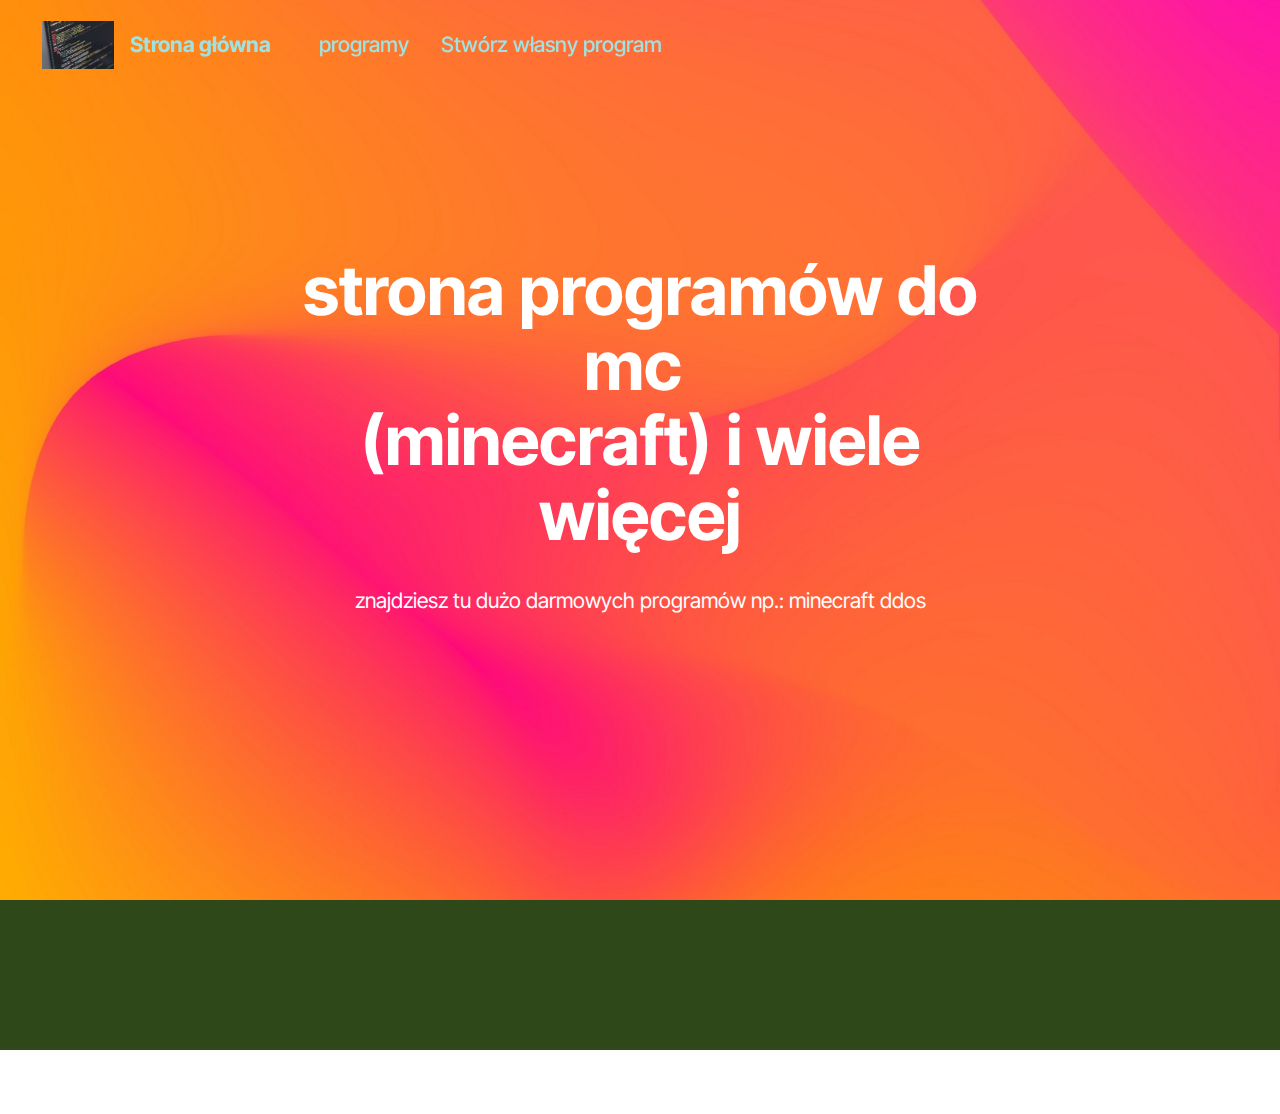
<file: index.html>
<!DOCTYPE html>
<html  >
<head>
  <!-- Site made with Mobirise Website Builder v5.9.17, https://mobirise.com -->
  <meta charset="UTF-8">
  <meta http-equiv="X-UA-Compatible" content="IE=edge">
  <meta name="generator" content="Mobirise v5.9.17, mobirise.com">
  <meta name="viewport" content="width=device-width, initial-scale=1, minimum-scale=1">
  <link rel="shortcut icon" href="assets/images/mbr-96x64.jpg" type="image/x-icon">
  <meta name="description" content="">
  
  
  <title>strona programistów</title>
  <link rel="stylesheet" href="assets/web/assets/mobirise-icons2/mobirise2.css">
  <link rel="stylesheet" href="assets/bootstrap/css/bootstrap.min.css">
  <link rel="stylesheet" href="assets/bootstrap/css/bootstrap-grid.min.css">
  <link rel="stylesheet" href="assets/bootstrap/css/bootstrap-reboot.min.css">
  <link rel="stylesheet" href="assets/animatecss/animate.css">
  <link rel="stylesheet" href="assets/dropdown/css/style.css">
  <link rel="stylesheet" href="assets/theme/css/style.css">
  <link rel="preload" href="https://fonts.googleapis.com/css?family=Inter+Tight:100,200,300,400,500,600,700,800,900,100i,200i,300i,400i,500i,600i,700i,800i,900i&display=swap" as="style" onload="this.onload=null;this.rel='stylesheet'">
  <noscript><link rel="stylesheet" href="https://fonts.googleapis.com/css?family=Inter+Tight:100,200,300,400,500,600,700,800,900,100i,200i,300i,400i,500i,600i,700i,800i,900i&display=swap"></noscript>
  <link rel="preload" as="style" href="assets/mobirise/css/mbr-additional.css?v=Abeitz"><link rel="stylesheet" href="assets/mobirise/css/mbr-additional.css?v=Abeitz" type="text/css">

  
  
  
</head>
<body>
  
  <section data-bs-version="5.1" class="menu menu6 cid-uajRfwYsT9" once="menu" id="menu06-1k">
	

	<nav class="navbar navbar-dropdown opacityScroll navbar-fixed-top navbar-expand-lg">
		<div class="container">
			<div class="navbar-brand">
				<span class="navbar-logo">
					<a href="https://mobiri.se">
						<img src="assets/images/mbr-96x64.jpg" alt="Mobirise Website Builder" style="height: 3rem;">
					</a>
				</span>
				<span class="navbar-caption-wrap"><a class="navbar-caption text-warning display-4" href="index.html">Strona główna</a></span>
			</div>
			<button class="navbar-toggler" type="button" data-toggle="collapse" data-bs-toggle="collapse" data-target="#navbarSupportedContent" data-bs-target="#navbarSupportedContent" aria-controls="navbarNavAltMarkup" aria-expanded="false" aria-label="Toggle navigation">
				<div class="hamburger">
					<span></span>
					<span></span>
					<span></span>
					<span></span>
				</div>
			</button>
			<div class="collapse navbar-collapse opacityScroll" id="navbarSupportedContent">
				<ul class="navbar-nav nav-dropdown nav-right" data-app-modern-menu="true"><li class="nav-item">
						<a class="nav-link link text-warning text-primary display-4" href="page1.html">programy</a>
					</li>
					<li class="nav-item">
						<a class="nav-link link text-warning display-4" href="https://mobiri.se" aria-expanded="false">Stwórz własny program</a>
					</li></ul>
				
				
			</div>
		</div>
	</nav>
</section>

<section data-bs-version="5.1" class="header09 startm5 cid-uajR3MwhID mbr-fullscreen" id="header09-1i">	
    
	
	
	<div class="container-fluid">
		<div class="row">
			<div class="content-wrap col-12 col-md-8">
				<h1 class="mbr-section-title mbr-fonts-style mbr-white mb-4 display-1"><strong>strona programów do mc&nbsp;</strong><br><strong>(minecraft) i wiele więcej</strong></h1>
				
				<p class="mbr-fonts-style mbr-text mbr-white mb-4 display-7">znajdziesz tu dużo darmowych programów np.: minecraft ddos</p>
				
			</div>
		</div>
	</div>
</section>

<section data-bs-version="5.1" class="footer2 cid-uajTo5a1xI" once="footers" id="footer02-1m">
    

    
    

    <div class="container">
        <div class="row">
            <div class="col-12 col-lg-6 center mt-2 mb-3">
                <p class="mbr-fonts-style copyright mb-0 display-7">
                    kontakt z nami</p>
            </div>
            <div class="col-12 col-lg-6 center">
                <div class="row-links mt-2 mb-3">
                    <ul class="row-links-soc">
                        
                        
                        
                        
                    <li class="row-links-soc-item mbr-fonts-style display-7">
                            <a href="https://www.instagram.com/bartekhoting/" class="text-primary" target="_blank">Instagram</a>
                        </li><li class="row-links-soc-item mbr-fonts-style display-7"><a href="https://fb.me/g/p_atp9E1hX5j6RcFK4/0KRGXeh4" class="text-primary" target="_blank">grupa facebook</a></li><li class="row-links-soc-item mbr-fonts-style display-7">
                            <a href="https://www.youtube.com/channel/UCdQ9iOq8anOfK8j6fOzFYpg" class="text-primary" target="_blank">YouTube</a>
                        </li><li class="row-links-soc-item mbr-fonts-style display-7"><a href="https://discord.gg/GJFssUwQ" class="text-primary" target="_blank">grupa discord</a></li></ul>
                </div>
            </div>
        </div>
    </div>
</section><section class="display-7" style="padding: 0;align-items: center;justify-content: center;flex-wrap: wrap;    align-content: center;display: flex;position: relative;height: 4rem;"><a href="https://mobiri.se/3193798" style="flex: 1 1;height: 4rem;position: absolute;width: 100%;z-index: 1;"><img alt="" style="height: 4rem;" src="[data-uri]"></a><p style="margin: 0;text-align: center;" class="display-7">&#8204;</p><a style="z-index:1" href="https://mobirise.com/builder/ai-website-builder.html">Free AI Website Software</a></section><script src="assets/bootstrap/js/bootstrap.bundle.min.js"></script>  <script src="assets/smoothscroll/smooth-scroll.js"></script>  <script src="assets/ytplayer/index.js"></script>  <script src="assets/dropdown/js/navbar-dropdown.js"></script>  <script src="assets/theme/js/script.js"></script>  
  
  
  <input name="animation" type="hidden">
  </body>
</html>
</file>
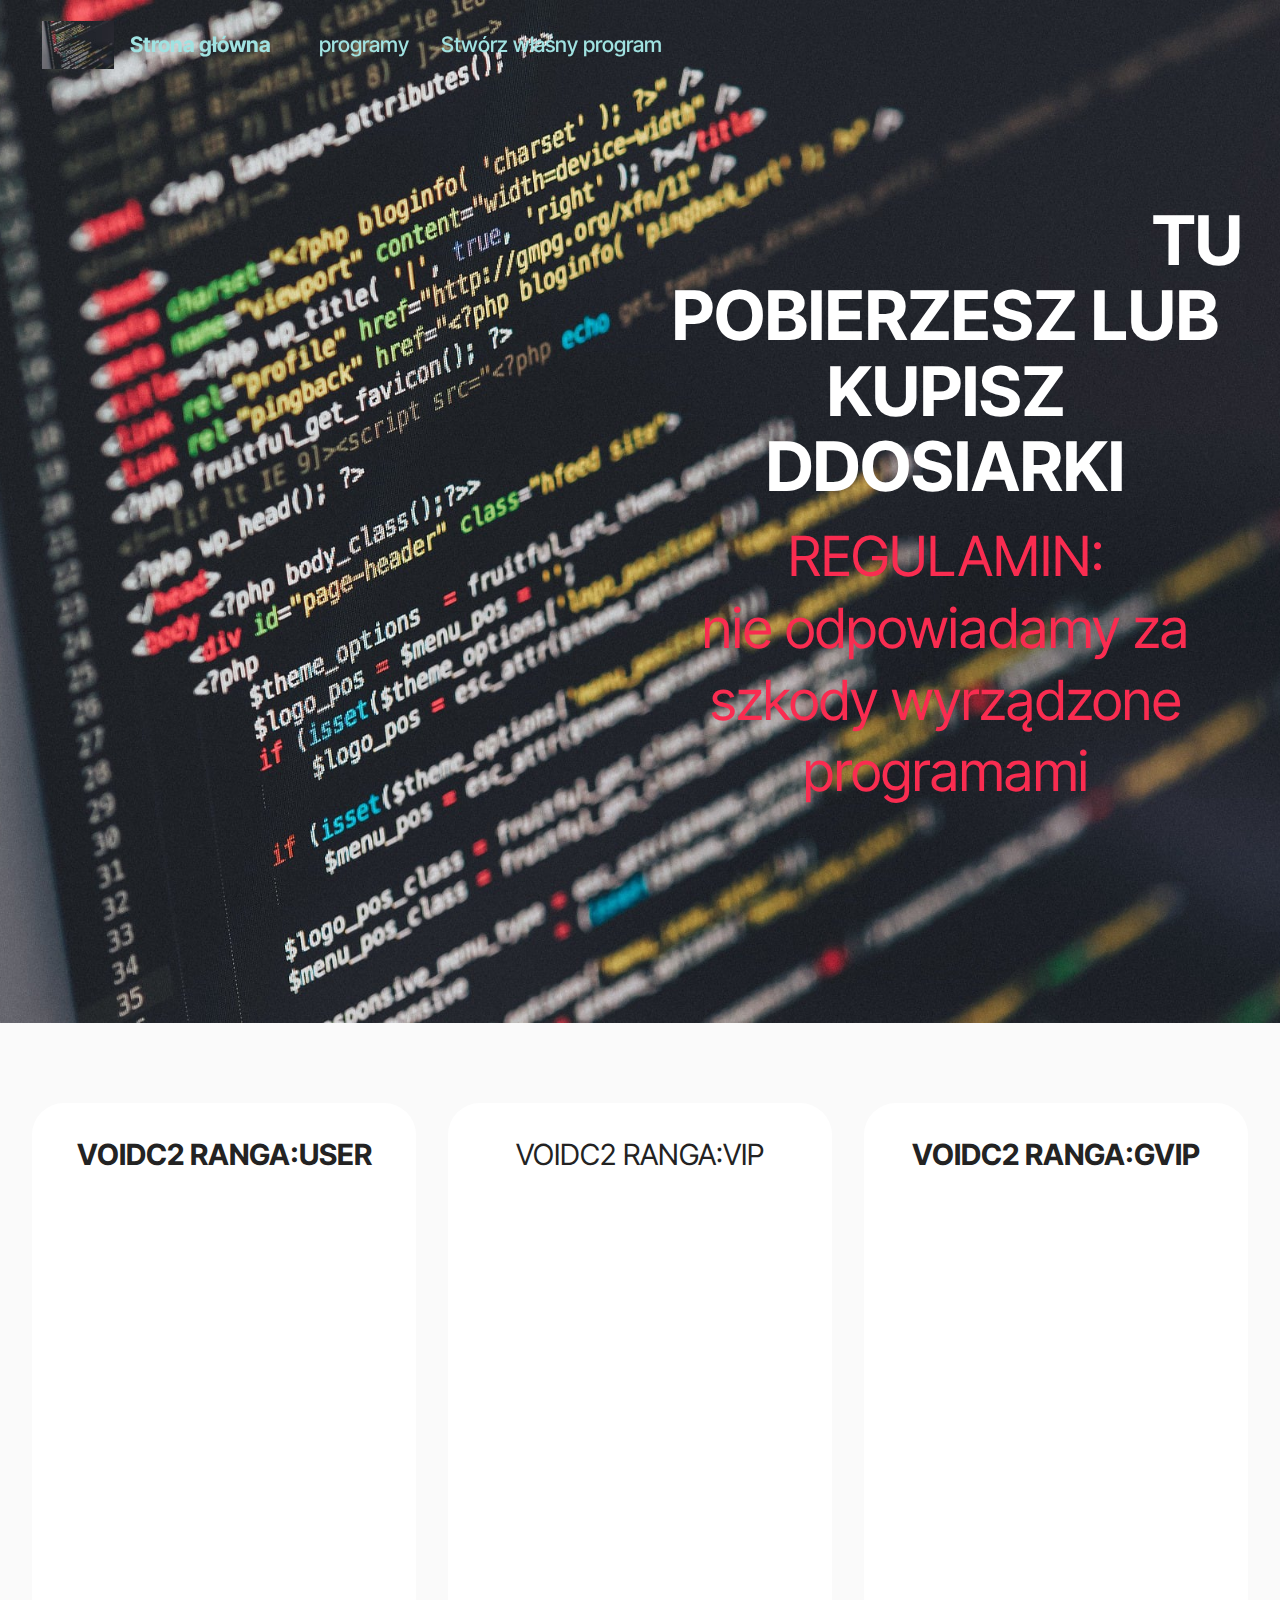
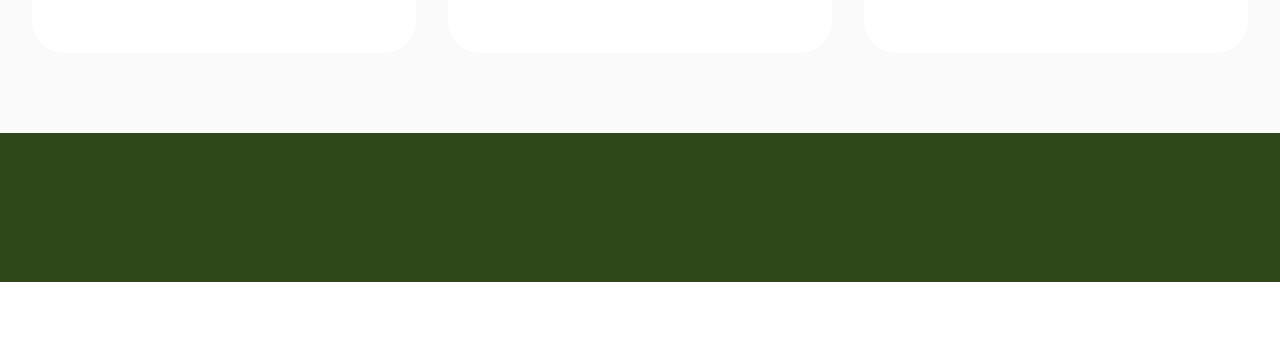
<file: page1.html>
<!DOCTYPE html>
<html  >
<head>
  <!-- Site made with Mobirise Website Builder v5.9.17, https://mobirise.com -->
  <meta charset="UTF-8">
  <meta http-equiv="X-UA-Compatible" content="IE=edge">
  <meta name="generator" content="Mobirise v5.9.17, mobirise.com">
  <meta name="viewport" content="width=device-width, initial-scale=1, minimum-scale=1">
  <link rel="shortcut icon" href="assets/images/mbr-96x64.jpg" type="image/x-icon">
  <meta name="description" content="">
  
  
  <title>programy</title>
  <link rel="stylesheet" href="assets/web/assets/mobirise-icons2/mobirise2.css">
  <link rel="stylesheet" href="assets/bootstrap/css/bootstrap.min.css">
  <link rel="stylesheet" href="assets/bootstrap/css/bootstrap-grid.min.css">
  <link rel="stylesheet" href="assets/bootstrap/css/bootstrap-reboot.min.css">
  <link rel="stylesheet" href="assets/animatecss/animate.css">
  <link rel="stylesheet" href="assets/dropdown/css/style.css">
  <link rel="stylesheet" href="assets/theme/css/style.css">
  <link rel="preload" href="https://fonts.googleapis.com/css?family=Inter+Tight:100,200,300,400,500,600,700,800,900,100i,200i,300i,400i,500i,600i,700i,800i,900i&display=swap" as="style" onload="this.onload=null;this.rel='stylesheet'">
  <noscript><link rel="stylesheet" href="https://fonts.googleapis.com/css?family=Inter+Tight:100,200,300,400,500,600,700,800,900,100i,200i,300i,400i,500i,600i,700i,800i,900i&display=swap"></noscript>
  <link rel="preload" as="style" href="assets/mobirise/css/mbr-additional.css?v=uIL8ia"><link rel="stylesheet" href="assets/mobirise/css/mbr-additional.css?v=uIL8ia" type="text/css">

  
  
  
</head>
<body>
  
  <section data-bs-version="5.1" class="menu menu6 cid-uajRfwYsT9" once="menu" id="menu06-1n">
	

	<nav class="navbar navbar-dropdown opacityScroll navbar-fixed-top navbar-expand-lg">
		<div class="container">
			<div class="navbar-brand">
				<span class="navbar-logo">
					<a href="https://mobiri.se">
						<img src="assets/images/mbr-96x64.jpg" alt="Mobirise Website Builder" style="height: 3rem;">
					</a>
				</span>
				<span class="navbar-caption-wrap"><a class="navbar-caption text-warning display-4" href="index.html">Strona główna</a></span>
			</div>
			<button class="navbar-toggler" type="button" data-toggle="collapse" data-bs-toggle="collapse" data-target="#navbarSupportedContent" data-bs-target="#navbarSupportedContent" aria-controls="navbarNavAltMarkup" aria-expanded="false" aria-label="Toggle navigation">
				<div class="hamburger">
					<span></span>
					<span></span>
					<span></span>
					<span></span>
				</div>
			</button>
			<div class="collapse navbar-collapse opacityScroll" id="navbarSupportedContent">
				<ul class="navbar-nav nav-dropdown nav-right" data-app-modern-menu="true"><li class="nav-item">
						<a class="nav-link link text-warning text-primary display-4" href="page1.html">programy</a>
					</li>
					<li class="nav-item">
						<a class="nav-link link text-warning display-4" href="https://mobiri.se" aria-expanded="false">Stwórz własny program</a>
					</li></ul>
				
				
			</div>
		</div>
	</nav>
</section>

<section data-bs-version="5.1" class="header4 cid-uak2a9Ha5n mbr-fullscreen" id="header4-1q">

    
    
    <div class="container">
        <div class="row">
            <div class="content-wrap">
                <h1 class="mbr-section-title mbr-fonts-style mbr-white mb-3 display-1"><strong>&nbsp; &nbsp; &nbsp; &nbsp; &nbsp; &nbsp; &nbsp; &nbsp; &nbsp; &nbsp; &nbsp; &nbsp; &nbsp; &nbsp; &nbsp; &nbsp; &nbsp; &nbsp; &nbsp; &nbsp; &nbsp; &nbsp; &nbsp; &nbsp; &nbsp; &nbsp; &nbsp; &nbsp; &nbsp; &nbsp; &nbsp; &nbsp; &nbsp; &nbsp; &nbsp; &nbsp; &nbsp; &nbsp; &nbsp; &nbsp; TU POBIERZESZ LUB KUPISZ DDOSIARKI</strong></h1>
                
                <p class="mbr-fonts-style mbr-text mbr-white mb-3 display-2">REGULAMIN:<br>nie odpowiadamy za szkody wyrządzone programami<br><br></p>

                
            </div>
        </div>
    </div>
</section>

<section data-bs-version="5.1" class="pricing2 cid-uak0spHl23" id="pricing2-1p">
    

    
    
    <div class="container">
        <div class="row justify-content-center">
            <div class="col-12 col-md-6 align-center col-lg-4">
                <div class="plan">
                    <div class="plan-header">
                        <h6 class="plan-title mbr-fonts-style mb-3 display-5"><strong>VOIDC2 RANGA:USER</strong></h6>
                        <div class="plan-price">
                            <p class="price mbr-fonts-style m-0 display-1"><strong>O,OO</strong></p>
                            <p class="price-term mbr-fonts-style mb-3 display-7"><strong>NA MIESIĄC</strong></p>
                        </div>
                    </div>
                    <div class="plan-body">
                        <div class="plan-list mb-4">
                            <ul class="list-group mbr-fonts-style list-group-flush display-7">
                                <li class="list-group-item">darmowa ddosiarka</li><li class="list-group-item">do ddosowania np.:</li><li class="list-group-item">stron www lub&nbsp;</li><li class="list-group-item">serverów minecraft</li>
                            </ul>
                        </div>
                        <div class="mbr-section-btn text-center"><a href="https://mobiri.se" class="btn btn-primary display-4">pobierz</a></div>
                    </div>
                </div>
            </div>
            <div class="col-12 col-md-6 align-center col-lg-4">
                <div class="plan">
                    <div class="plan-header">
                        <h6 class="plan-title mbr-fonts-style mb-3 display-5">VOIDC2 RANGA:VIP</h6>
                        <div class="plan-price">
                            <p class="price mbr-fonts-style m-0 display-1"><strong>10,00</strong></p>
                            <p class="price-term mbr-fonts-style mb-3 display-7"><strong>NA ROK</strong></p>
                        </div>
                    </div>
                    <div class="plan-body">
                        <div class="plan-list mb-4">
                            <ul class="list-group mbr-fonts-style list-group-flush display-7">
                                <li class="list-group-item">ddosiarka
                                </li><li class="list-group-item">do ddosowania np.:</li><li class="list-group-item">stron www lub&nbsp;</li><li class="list-group-item">serverów minecraft</li>
                            </ul>
                        </div>
                        <div class="mbr-section-btn text-center"><a href="https://mobiri.se" class="btn btn-primary display-4">POBIERZ</a></div>
                    </div>
                </div>
            </div>
            <div class="col-12 col-md-6 align-center col-lg-4">
                <div class="plan">
                    <div class="plan-header">
                        <h6 class="plan-title mbr-fonts-style mb-3 display-5"><strong>VOIDC2 RANGA:GVIP</strong></h6>
                        <div class="plan-price">
                            <p class="price mbr-fonts-style m-0 display-1"><strong>50,00</strong></p>
                            <p class="price-term mbr-fonts-style mb-3 display-7"><strong>NA ROK</strong></p>
                        </div>
                    </div>
                    <div class="plan-body">
                        <div class="plan-list mb-4">
                            <ul class="list-group mbr-fonts-style list-group-flush display-7">
                                <li class="list-group-item">ddosiarka
                                </li><li class="list-group-item">do ddosowania np.:</li><li class="list-group-item">stron www lub&nbsp;</li><li class="list-group-item">serverów minecraft</li>
                            </ul>
                        </div>
                        <div class="mbr-section-btn text-center"><a href="https://mobiri.se" class="btn btn-primary display-4">POBIERZ</a></div>
                    </div>
                </div>
            </div>
            
        </div>
    </div>
</section>

<section data-bs-version="5.1" class="footer2 cid-uajTo5a1xI" once="footers" id="footer02-1o">
    

    
    

    <div class="container">
        <div class="row">
            <div class="col-12 col-lg-6 center mt-2 mb-3">
                <p class="mbr-fonts-style copyright mb-0 display-7">
                    kontakt z nami</p>
            </div>
            <div class="col-12 col-lg-6 center">
                <div class="row-links mt-2 mb-3">
                    <ul class="row-links-soc">
                        
                        
                        
                        
                    <li class="row-links-soc-item mbr-fonts-style display-7">
                            <a href="https://www.instagram.com/bartekhoting/" class="text-primary" target="_blank">Instagram</a>
                        </li><li class="row-links-soc-item mbr-fonts-style display-7"><a href="https://fb.me/g/p_atp9E1hX5j6RcFK4/0KRGXeh4" class="text-primary" target="_blank">grupa facebook</a></li><li class="row-links-soc-item mbr-fonts-style display-7">
                            <a href="https://www.youtube.com/channel/UCdQ9iOq8anOfK8j6fOzFYpg" class="text-primary" target="_blank">YouTube</a>
                        </li><li class="row-links-soc-item mbr-fonts-style display-7"><a href="https://discord.gg/GJFssUwQ" class="text-primary" target="_blank">grupa discord</a></li></ul>
                </div>
            </div>
        </div>
    </div>
</section><section class="display-7" style="padding: 0;align-items: center;justify-content: center;flex-wrap: wrap;    align-content: center;display: flex;position: relative;height: 4rem;"><a href="https://mobiri.se/3193798" style="flex: 1 1;height: 4rem;position: absolute;width: 100%;z-index: 1;"><img alt="" style="height: 4rem;" src="[data-uri]"></a><p style="margin: 0;text-align: center;" class="display-7">&#8204;</p><a style="z-index:1" href="https://mobirise.com/builder/ai-website-creator.html">Free AI Website Creator</a></section><script src="assets/bootstrap/js/bootstrap.bundle.min.js"></script>  <script src="assets/smoothscroll/smooth-scroll.js"></script>  <script src="assets/ytplayer/index.js"></script>  <script src="assets/dropdown/js/navbar-dropdown.js"></script>  <script src="assets/theme/js/script.js"></script>  
  
  
  <input name="animation" type="hidden">
  </body>
</html>
</file>
<file: assets/web/assets/mobirise-icons2/mobirise2.css>
@font-face {
  font-family: 'Moririse2';
  font-display: swap;
  src:  url('mobirise2.eot?f2bix4');
  src:  url('mobirise2.eot?f2bix4#iefix') format('embedded-opentype'),
    url('mobirise2.ttf?f2bix4') format('truetype'),
    url('mobirise2.woff?f2bix4') format('woff'),
    url('mobirise2.svg?f2bix4#mobirise2') format('svg');
  font-weight: normal;
  font-style: normal;
}

[class^="mobi-"], [class*=" mobi-"] {
  /* use !important to prevent issues with browser extensions that change fonts */
  font-family: 'Moririse2' !important;
  speak: none;
  font-style: normal;
  font-weight: normal;
  font-variant: normal;
  text-transform: none;
  line-height: 1;

  /* Better Font Rendering =========== */
  -webkit-font-smoothing: antialiased;
  -moz-osx-font-smoothing: grayscale;
}

.mobi-mbri-add-submenu:before {
  content: "\e900";
}
.mobi-mbri-alert:before {
  content: "\e901";
}
.mobi-mbri-align-center:before {
  content: "\e902";
}
.mobi-mbri-align-justify:before {
  content: "\e903";
}
.mobi-mbri-align-left:before {
  content: "\e904";
}
.mobi-mbri-align-right:before {
  content: "\e905";
}
.mobi-mbri-android:before {
  content: "\e906";
}
.mobi-mbri-apple:before {
  content: "\e907";
}
.mobi-mbri-arrow-down:before {
  content: "\e908";
}
.mobi-mbri-arrow-next:before {
  content: "\e909";
}
.mobi-mbri-arrow-prev:before {
  content: "\e90a";
}
.mobi-mbri-arrow-up:before {
  content: "\e90b";
}
.mobi-mbri-bold:before {
  content: "\e90c";
}
.mobi-mbri-bookmark:before {
  content: "\e90d";
}
.mobi-mbri-bootstrap:before {
  content: "\e90e";
}
.mobi-mbri-briefcase:before {
  content: "\e90f";
}
.mobi-mbri-browse:before {
  content: "\e910";
}
.mobi-mbri-bulleted-list:before {
  content: "\e911";
}
.mobi-mbri-calendar:before {
  content: "\e912";
}
.mobi-mbri-camera:before {
  content: "\e913";
}
.mobi-mbri-cart-add:before {
  content: "\e914";
}
.mobi-mbri-cart-full:before {
  content: "\e915";
}
.mobi-mbri-cash:before {
  content: "\e916";
}
.mobi-mbri-change-style:before {
  content: "\e917";
}
.mobi-mbri-chat:before {
  content: "\e918";
}
.mobi-mbri-clock:before {
  content: "\e919";
}
.mobi-mbri-close:before {
  content: "\e91a";
}
.mobi-mbri-cloud:before {
  content: "\e91b";
}
.mobi-mbri-code:before {
  content: "\e91c";
}
.mobi-mbri-contact-form:before {
  content: "\e91d";
}
.mobi-mbri-credit-card:before {
  content: "\e91e";
}
.mobi-mbri-cursor-click:before {
  content: "\e91f";
}
.mobi-mbri-cust-feedback:before {
  content: "\e920";
}
.mobi-mbri-database:before {
  content: "\e921";
}
.mobi-mbri-delivery:before {
  content: "\e922";
}
.mobi-mbri-desktop:before {
  content: "\e923";
}
.mobi-mbri-devices:before {
  content: "\e924";
}
.mobi-mbri-down:before {
  content: "\e925";
}
.mobi-mbri-download-2:before {
  content: "\e926";
}
.mobi-mbri-download:before {
  content: "\e927";
}
.mobi-mbri-drag-n-drop-2:before {
  content: "\e928";
}
.mobi-mbri-drag-n-drop:before {
  content: "\e929";
}
.mobi-mbri-edit-2:before {
  content: "\e92a";
}
.mobi-mbri-edit:before {
  content: "\e92b";
}
.mobi-mbri-error:before {
  content: "\e92c";
}
.mobi-mbri-extension:before {
  content: "\e92d";
}
.mobi-mbri-features:before {
  content: "\e92e";
}
.mobi-mbri-file:before {
  content: "\e92f";
}
.mobi-mbri-flag:before {
  content: "\e930";
}
.mobi-mbri-folder:before {
  content: "\e931";
}
.mobi-mbri-gift:before {
  content: "\e932";
}
.mobi-mbri-github:before {
  content: "\e933";
}
.mobi-mbri-globe-2:before {
  content: "\e934";
}
.mobi-mbri-globe:before {
  content: "\e935";
}
.mobi-mbri-growing-chart:before {
  content: "\e936";
}
.mobi-mbri-hearth:before {
  content: "\e937";
}
.mobi-mbri-help:before {
  content: "\e938";
}
.mobi-mbri-home:before {
  content: "\e939";
}
.mobi-mbri-hot-cup:before {
  content: "\e93a";
}
.mobi-mbri-idea:before {
  content: "\e93b";
}
.mobi-mbri-image-gallery:before {
  content: "\e93c";
}
.mobi-mbri-image-slider:before {
  content: "\e93d";
}
.mobi-mbri-info:before {
  content: "\e93e";
}
.mobi-mbri-italic:before {
  content: "\e93f";
}
.mobi-mbri-key:before {
  content: "\e940";
}
.mobi-mbri-laptop:before {
  content: "\e941";
}
.mobi-mbri-layers:before {
  content: "\e942";
}
.mobi-mbri-left-right:before {
  content: "\e943";
}
.mobi-mbri-left:before {
  content: "\e944";
}
.mobi-mbri-letter:before {
  content: "\e945";
}
.mobi-mbri-like:before {
  content: "\e946";
}
.mobi-mbri-link:before {
  content: "\e947";
}
.mobi-mbri-lock:before {
  content: "\e948";
}
.mobi-mbri-login:before {
  content: "\e949";
}
.mobi-mbri-logout:before {
  content: "\e94a";
}
.mobi-mbri-magic-stick:before {
  content: "\e94b";
}
.mobi-mbri-map-pin:before {
  content: "\e94c";
}
.mobi-mbri-menu:before {
  content: "\e94d";
}
.mobi-mbri-mobile-2:before {
  content: "\e94e";
}
.mobi-mbri-mobile-horizontal:before {
  content: "\e94f";
}
.mobi-mbri-mobile:before {
  content: "\e950";
}
.mobi-mbri-mobirise:before {
  content: "\e951";
}
.mobi-mbri-more-horizontal:before {
  content: "\e952";
}
.mobi-mbri-more-vertical:before {
  content: "\e953";
}
.mobi-mbri-music:before {
  content: "\e954";
}
.mobi-mbri-new-file:before {
  content: "\e955";
}
.mobi-mbri-numbered-list:before {
  content: "\e956";
}
.mobi-mbri-opened-folder:before {
  content: "\e957";
}
.mobi-mbri-pages:before {
  content: "\e958";
}
.mobi-mbri-paper-plane:before {
  content: "\e959";
}
.mobi-mbri-paperclip:before {
  content: "\e95a";
}
.mobi-mbri-phone:before {
  content: "\e95b";
}
.mobi-mbri-photo:before {
  content: "\e95c";
}
.mobi-mbri-photos:before {
  content: "\e95d";
}
.mobi-mbri-pin:before {
  content: "\e95e";
}
.mobi-mbri-play:before {
  content: "\e95f";
}
.mobi-mbri-plus:before {
  content: "\e960";
}
.mobi-mbri-preview:before {
  content: "\e961";
}
.mobi-mbri-print:before {
  content: "\e962";
}
.mobi-mbri-protect:before {
  content: "\e963";
}
.mobi-mbri-question:before {
  content: "\e964";
}
.mobi-mbri-quote-left:before {
  content: "\e965";
}
.mobi-mbri-quote-right:before {
  content: "\e966";
}
.mobi-mbri-redo:before {
  content: "\e967";
}
.mobi-mbri-refresh:before {
  content: "\e968";
}
.mobi-mbri-responsive-2:before {
  content: "\e969";
}
.mobi-mbri-responsive:before {
  content: "\e96a";
}
.mobi-mbri-right:before {
  content: "\e96b";
}
.mobi-mbri-rocket:before {
  content: "\e96c";
}
.mobi-mbri-sad-face:before {
  content: "\e96d";
}
.mobi-mbri-sale:before {
  content: "\e96e";
}
.mobi-mbri-save:before {
  content: "\e96f";
}
.mobi-mbri-search:before {
  content: "\e970";
}
.mobi-mbri-setting-2:before {
  content: "\e971";
}
.mobi-mbri-setting-3:before {
  content: "\e972";
}
.mobi-mbri-setting:before {
  content: "\e973";
}
.mobi-mbri-share:before {
  content: "\e974";
}
.mobi-mbri-shopping-bag:before {
  content: "\e975";
}
.mobi-mbri-shopping-basket:before {
  content: "\e976";
}
.mobi-mbri-shopping-cart:before {
  content: "\e977";
}
.mobi-mbri-sites:before {
  content: "\e978";
}
.mobi-mbri-smile-face:before {
  content: "\e979";
}
.mobi-mbri-speed:before {
  content: "\e97a";
}
.mobi-mbri-star:before {
  content: "\e97b";
}
.mobi-mbri-success:before {
  content: "\e97c";
}
.mobi-mbri-sun:before {
  content: "\e97d";
}
.mobi-mbri-sun2:before {
  content: "\e97e";
}
.mobi-mbri-tablet-vertical:before {
  content: "\e97f";
}
.mobi-mbri-tablet:before {
  content: "\e980";
}
.mobi-mbri-target:before {
  content: "\e981";
}
.mobi-mbri-timer:before {
  content: "\e982";
}
.mobi-mbri-to-ftp:before {
  content: "\e983";
}
.mobi-mbri-to-local-drive:before {
  content: "\e984";
}
.mobi-mbri-touch-swipe:before {
  content: "\e985";
}
.mobi-mbri-touch:before {
  content: "\e986";
}
.mobi-mbri-trash:before {
  content: "\e987";
}
.mobi-mbri-underline:before {
  content: "\e988";
}
.mobi-mbri-undo:before {
  content: "\e989";
}
.mobi-mbri-unlink:before {
  content: "\e98a";
}
.mobi-mbri-unlock:before {
  content: "\e98b";
}
.mobi-mbri-up-down:before {
  content: "\e98c";
}
.mobi-mbri-up:before {
  content: "\e98d";
}
.mobi-mbri-update:before {
  content: "\e98e";
}
.mobi-mbri-upload-2:before {
  content: "\e98f";
}
.mobi-mbri-upload:before {
  content: "\e990";
}
.mobi-mbri-user-2:before {
  content: "\e991";
}
.mobi-mbri-user:before {
  content: "\e992";
}
.mobi-mbri-users:before {
  content: "\e993";
}
.mobi-mbri-video-play:before {
  content: "\e994";
}
.mobi-mbri-video:before {
  content: "\e995";
}
.mobi-mbri-watch:before {
  content: "\e996";
}
.mobi-mbri-website-theme-2:before {
  content: "\e997";
}
.mobi-mbri-website-theme:before {
  content: "\e998";
}
.mobi-mbri-wifi:before {
  content: "\e999";
}
.mobi-mbri-windows:before {
  content: "\e99a";
}
.mobi-mbri-zoom-in:before {
  content: "\e99b";
}
.mobi-mbri-zoom-out:before {
  content: "\e99c";
}
</file>
<file: assets/dropdown/css/style.css>
.navbar-dropdown {
  left: 0;
  padding: 0;
  position: absolute;
  right: 0;
  top: 0;
  transition: all 0.45s ease;
  z-index: 1030;
  background: #282828; }
  .navbar-dropdown .navbar-logo {
    margin-right: 0.8rem;
    transition: margin 0.3s ease-in-out;
    vertical-align: middle; }
    .navbar-dropdown .navbar-logo img {
      height: 3.125rem;
      transition: all 0.3s ease-in-out; }
    .navbar-dropdown .navbar-logo.mbr-iconfont {
      font-size: 3.125rem;
      line-height: 3.125rem; }
  .navbar-dropdown .navbar-caption {
    font-weight: 700;
    white-space: normal;
    vertical-align: -4px;
    line-height: 3.125rem !important; }
    .navbar-dropdown .navbar-caption, .navbar-dropdown .navbar-caption:hover {
      color: inherit;
      text-decoration: none; }
  .navbar-dropdown .mbr-iconfont + .navbar-caption {
    vertical-align: -1px; }
  .navbar-dropdown.navbar-fixed-top {
    position: fixed; }
  .navbar-dropdown .navbar-brand span {
    vertical-align: -4px; }
  .navbar-dropdown.bg-color.transparent {
    background: none; }
  .navbar-dropdown.navbar-short .navbar-brand {
    padding: 0.625rem 0; }
    .navbar-dropdown.navbar-short .navbar-brand span {
      vertical-align: -1px; }
  .navbar-dropdown.navbar-short .navbar-caption {
    line-height: 2.375rem !important;
    vertical-align: -2px; }
  .navbar-dropdown.navbar-short .navbar-logo {
    margin-right: 0.5rem; }
    .navbar-dropdown.navbar-short .navbar-logo img {
      height: 2.375rem; }
    .navbar-dropdown.navbar-short .navbar-logo.mbr-iconfont {
      font-size: 2.375rem;
      line-height: 2.375rem; }
  .navbar-dropdown.navbar-short .mbr-table-cell {
    height: 3.625rem; }
  .navbar-dropdown .navbar-close {
    left: 0.6875rem;
    position: fixed;
    top: 0.75rem;
    z-index: 1000; }
  .navbar-dropdown .hamburger-icon {
    content: "";
    display: inline-block;
    vertical-align: middle;
    width: 16px;
    -webkit-box-shadow: 0 -6px 0 1px #282828,0 0 0 1px #282828,0 6px 0 1px #282828;
    -moz-box-shadow: 0 -6px 0 1px #282828,0 0 0 1px #282828,0 6px 0 1px #282828;
    box-shadow: 0 -6px 0 1px #282828,0 0 0 1px #282828,0 6px 0 1px #282828; }

.dropdown-menu .dropdown-toggle[data-toggle="dropdown-submenu"]::after {
  border-bottom: 0.35em solid transparent;
  border-left: 0.35em solid;
  border-right: 0;
  border-top: 0.35em solid transparent;
  margin-left: 0.3rem; }

.dropdown-menu .dropdown-item:focus {
  outline: 0; }

.nav-dropdown {
  font-size: 0.75rem;
  font-weight: 500;
  height: auto !important; }
  .nav-dropdown .nav-btn {
    padding-left: 1rem; }
  .nav-dropdown .link {
    margin: .667em 1.667em;
    font-weight: 500;
    padding: 0;
    transition: color .2s ease-in-out; }
    .nav-dropdown .link.dropdown-toggle {
      margin-right: 2.583em; }
      .nav-dropdown .link.dropdown-toggle::after {
        margin-left: .25rem;
        border-top: 0.35em solid;
        border-right: 0.35em solid transparent;
        border-left: 0.35em solid transparent;
        border-bottom: 0; }
      .nav-dropdown .link.dropdown-toggle[aria-expanded="true"] {
        margin: 0;
        padding: 0.667em 3.263em  0.667em 1.667em; }
  .nav-dropdown .link::after,
  .nav-dropdown .dropdown-item::after {
    color: inherit; }
  .nav-dropdown .btn {
    font-size: 0.75rem;
    font-weight: 700;
    letter-spacing: 0;
    margin-bottom: 0;
    padding-left: 1.25rem;
    padding-right: 1.25rem; }
  .nav-dropdown .dropdown-menu {
    border-radius: 0;
    border: 0;
    left: 0;
    margin: 0;
    padding-bottom: 1.25rem;
    padding-top: 1.25rem;
    position: relative; }
  .nav-dropdown .dropdown-submenu {
    margin-left: 0.125rem;
    top: 0; }
  .nav-dropdown .dropdown-item {
    font-weight: 500;
    line-height: 2;
    padding: 0.3846em 4.615em 0.3846em 1.5385em;
    position: relative;
    transition: color .2s ease-in-out, background-color .2s ease-in-out; }
    .nav-dropdown .dropdown-item::after {
      margin-top: -0.3077em;
      position: absolute;
      right: 1.1538em;
      top: 50%; }
    .nav-dropdown .dropdown-item:focus, .nav-dropdown .dropdown-item:hover {
      background: none; }

@media (max-width: 767px) {
  .nav-dropdown.navbar-toggleable-sm {
    bottom: 0;
    display: none;
    left: 0;
    overflow-x: hidden;
    position: fixed;
    top: 0;
    transform: translateX(-100%);
    -ms-transform: translateX(-100%);
    -webkit-transform: translateX(-100%);
    width: 18.75rem;
    z-index: 999; } }
.nav-dropdown.navbar-toggleable-xl {
  bottom: 0;
  display: none;
  left: 0;
  overflow-x: hidden;
  position: fixed;
  top: 0;
  transform: translateX(-100%);
  -ms-transform: translateX(-100%);
  -webkit-transform: translateX(-100%);
  width: 18.75rem;
  z-index: 999; }

.nav-dropdown-sm {
  display: block !important;
  overflow-x: hidden;
  overflow: auto;
  padding-top: 3.875rem; }
  .nav-dropdown-sm::after {
    content: "";
    display: block;
    height: 3rem;
    width: 100%; }
  .nav-dropdown-sm.collapse.in ~ .navbar-close {
    display: block !important; }
  .nav-dropdown-sm.collapsing, .nav-dropdown-sm.collapse.in {
    transform: translateX(0);
    -ms-transform: translateX(0);
    -webkit-transform: translateX(0);
    transition: all 0.25s ease-out;
    -webkit-transition: all 0.25s ease-out;
    background: #282828; }
  .nav-dropdown-sm.collapsing[aria-expanded="false"] {
    transform: translateX(-100%);
    -ms-transform: translateX(-100%);
    -webkit-transform: translateX(-100%); }
  .nav-dropdown-sm .nav-item {
    display: block;
    margin-left: 0 !important;
    padding-left: 0; }
  .nav-dropdown-sm .link,
  .nav-dropdown-sm .dropdown-item {
    border-top: 1px dotted rgba(255, 255, 255, 0.1);
    font-size: 0.8125rem;
    line-height: 1.6;
    margin: 0 !important;
    padding: 0.875rem 2.4rem 0.875rem 1.5625rem !important;
    position: relative;
    white-space: normal; }
    .nav-dropdown-sm .link:focus, .nav-dropdown-sm .link:hover,
    .nav-dropdown-sm .dropdown-item:focus,
    .nav-dropdown-sm .dropdown-item:hover {
      background: rgba(0, 0, 0, 0.2) !important;
      color: #c0a375; }
  .nav-dropdown-sm .nav-btn {
    position: relative;
    padding: 1.5625rem 1.5625rem 0 1.5625rem; }
    .nav-dropdown-sm .nav-btn::before {
      border-top: 1px dotted rgba(255, 255, 255, 0.1);
      content: "";
      left: 0;
      position: absolute;
      top: 0;
      width: 100%; }
    .nav-dropdown-sm .nav-btn + .nav-btn {
      padding-top: 0.625rem; }
      .nav-dropdown-sm .nav-btn + .nav-btn::before {
        display: none; }
  .nav-dropdown-sm .btn {
    padding: 0.625rem 0; }
  .nav-dropdown-sm .dropdown-toggle[data-toggle="dropdown-submenu"]::after {
    margin-left: .25rem;
    border-top: 0.35em solid;
    border-right: 0.35em solid transparent;
    border-left: 0.35em solid transparent;
    border-bottom: 0; }
  .nav-dropdown-sm .dropdown-toggle[data-toggle="dropdown-submenu"][aria-expanded="true"]::after {
    border-top: 0;
    border-right: 0.35em solid transparent;
    border-left: 0.35em solid transparent;
    border-bottom: 0.35em solid; }
  .nav-dropdown-sm .dropdown-menu {
    margin: 0;
    padding: 0;
    position: relative;
    top: 0;
    left: 0;
    width: 100%;
    border: 0;
    float: none;
    border-radius: 0;
    background: none; }
  .nav-dropdown-sm .dropdown-submenu {
    left: 100%;
    margin-left: 0.125rem;
    margin-top: -1.25rem;
    top: 0; }

.navbar-toggleable-sm .nav-dropdown .dropdown-menu {
  position: absolute; }

.navbar-toggleable-sm .nav-dropdown .dropdown-submenu {
  left: 100%;
  margin-left: 0.125rem;
  margin-top: -1.25rem;
  top: 0; }

.navbar-toggleable-sm.opened .nav-dropdown .dropdown-menu {
  position: relative; }

.navbar-toggleable-sm.opened .nav-dropdown .dropdown-submenu {
  left: 0;
  margin-left: 00rem;
  margin-top: 0rem;
  top: 0; }

.is-builder .nav-dropdown.collapsing {
  transition: none !important; }
</file>
<file: assets/theme/css/style.css>
@charset "UTF-8";
section {
  background-color: #ffffff;
}

body {
  font-style: normal;
  line-height: 1.5;
  font-weight: 400;
  color: #232323;
  position: relative;
}

button {
  background-color: transparent;
  border-color: transparent;
}

.embla__button,
.carousel-control {
  background-color: #edefea !important;
  opacity: 0.8 !important;
  color: #464845 !important;
  border-color: #edefea !important;
}

.carousel .close,
.modalWindow .close {
  background-color: #edefea !important;
  color: #464845 !important;
  border-color: #edefea !important;
  opacity: 0.8 !important;
}

.carousel .close:hover,
.modalWindow .close:hover {
  opacity: 1 !important;
}

.carousel-indicators li {
  background-color: #edefea !important;
  border: 2px solid #464845 !important;
}

.carousel-indicators li:hover,
.carousel-indicators li:active {
  opacity: 0.8 !important;
}

.embla__button:hover,
.carousel-control:hover {
  background-color: #edefea !important;
  opacity: 1 !important;
}

.modalWindow-video-container {
  height: 80%;
}

section,
.container,
.container-fluid {
  position: relative;
  word-wrap: break-word;
}

a.mbr-iconfont:hover {
  text-decoration: none;
}

.article .lead p,
.article .lead ul,
.article .lead ol,
.article .lead pre,
.article .lead blockquote {
  margin-bottom: 0;
}

a {
  font-style: normal;
  font-weight: 400;
  cursor: pointer;
}
a, a:hover {
  text-decoration: none;
}

.mbr-section-title {
  font-style: normal;
  line-height: 1.3;
}

.mbr-section-subtitle {
  line-height: 1.3;
}

.mbr-text {
  font-style: normal;
  line-height: 1.7;
}

h1,
h2,
h3,
h4,
h5,
h6,
.display-1,
.display-2,
.display-4,
.display-5,
.display-7,
span,
p,
a {
  line-height: 1;
  word-break: break-word;
  word-wrap: break-word;
  font-weight: 400;
}

b,
strong {
  font-weight: bold;
}

input:-webkit-autofill, input:-webkit-autofill:hover, input:-webkit-autofill:focus, input:-webkit-autofill:active {
  transition-delay: 9999s;
  -webkit-transition-property: background-color, color;
  transition-property: background-color, color;
}

textarea[type=hidden] {
  display: none;
}

section {
  background-position: 50% 50%;
  background-repeat: no-repeat;
  background-size: cover;
}
section .mbr-background-video,
section .mbr-background-video-preview {
  position: absolute;
  bottom: 0;
  left: 0;
  right: 0;
  top: 0;
}

.hidden {
  visibility: hidden;
}

.mbr-z-index20 {
  z-index: 20;
}

/*! Base colors */
.mbr-white {
  color: #ffffff;
}

.mbr-black {
  color: #111111;
}

.mbr-bg-white {
  background-color: #ffffff;
}

.mbr-bg-black {
  background-color: #000000;
}

/*! Text-aligns */
.align-left {
  text-align: left;
}

.align-center {
  text-align: center;
}

.align-right {
  text-align: right;
}

/*! Font-weight  */
.mbr-light {
  font-weight: 300;
}

.mbr-regular {
  font-weight: 400;
}

.mbr-semibold {
  font-weight: 500;
}

.mbr-bold {
  font-weight: 700;
}

/*! Media  */
.media-content {
  flex-basis: 100%;
}

.media-container-row {
  display: flex;
  flex-direction: row;
  flex-wrap: wrap;
  justify-content: center;
  align-content: center;
  align-items: start;
}
.media-container-row .media-size-item {
  width: 400px;
}

.media-container-column {
  display: flex;
  flex-direction: column;
  flex-wrap: wrap;
  justify-content: center;
  align-content: center;
  align-items: stretch;
}
.media-container-column > * {
  width: 100%;
}

@media (min-width: 992px) {
  .media-container-row {
    flex-wrap: nowrap;
  }
}
figure {
  margin-bottom: 0;
  overflow: hidden;
}

figure[mbr-media-size] {
  transition: width 0.1s;
}

img,
iframe {
  display: block;
  width: 100%;
}

.card {
  background-color: transparent;
  border: none;
}

.card-box {
  width: 100%;
}

.card-img {
  text-align: center;
  flex-shrink: 0;
  -webkit-flex-shrink: 0;
}

.media {
  max-width: 100%;
  margin: 0 auto;
}

.mbr-figure {
  align-self: center;
}

.media-container > div {
  max-width: 100%;
}

.mbr-figure img,
.card-img img {
  width: 100%;
}

@media (max-width: 991px) {
  .media-size-item {
    width: auto !important;
  }
  .media {
    width: auto;
  }
  .mbr-figure {
    width: 100% !important;
  }
}
/*! Buttons */
.mbr-section-btn {
  margin-left: -0.6rem;
  margin-right: -0.6rem;
  font-size: 0;
}

.btn {
  font-weight: 600;
  border-width: 1px;
  font-style: normal;
  margin: 0.6rem 0.6rem;
  white-space: normal;
  transition: all 0.2s ease-in-out;
  display: inline-flex;
  align-items: center;
  justify-content: center;
  word-break: break-word;
}

.btn-sm {
  font-weight: 600;
  letter-spacing: 0px;
  transition: all 0.3s ease-in-out;
}

.btn-md {
  font-weight: 600;
  letter-spacing: 0px;
  transition: all 0.3s ease-in-out;
}

.btn-lg {
  font-weight: 600;
  letter-spacing: 0px;
  transition: all 0.3s ease-in-out;
}

.btn-form {
  margin: 0;
}
.btn-form:hover {
  cursor: pointer;
}

nav .mbr-section-btn {
  margin-left: 0rem;
  margin-right: 0rem;
}

/*! Btn icon margin */
.btn .mbr-iconfont,
.btn.btn-sm .mbr-iconfont {
  order: 1;
  cursor: pointer;
  margin-left: 0.5rem;
  vertical-align: sub;
}

.btn.btn-md .mbr-iconfont,
.btn.btn-md .mbr-iconfont {
  margin-left: 0.8rem;
}

.mbr-regular {
  font-weight: 400;
}

.mbr-semibold {
  font-weight: 500;
}

.mbr-bold {
  font-weight: 700;
}

[type=submit] {
  -webkit-appearance: none;
}

/*! Full-screen */
.mbr-fullscreen .mbr-overlay {
  min-height: 100vh;
}

.mbr-fullscreen {
  display: flex;
  display: -moz-flex;
  display: -ms-flex;
  display: -o-flex;
  align-items: center;
  min-height: 100vh;
  padding-top: 3rem;
  padding-bottom: 3rem;
}

/*! Map */
.map {
  height: 25rem;
  position: relative;
}
.map iframe {
  width: 100%;
  height: 100%;
}

/*! Scroll to top arrow */
.mbr-arrow-up {
  bottom: 25px;
  right: 90px;
  position: fixed;
  text-align: right;
  z-index: 5000;
  color: #ffffff;
  font-size: 22px;
}

.mbr-arrow-up a {
  background: rgba(0, 0, 0, 0.2);
  border-radius: 50%;
  color: #fff;
  display: inline-block;
  height: 60px;
  width: 60px;
  border: 2px solid #fff;
  outline-style: none !important;
  position: relative;
  text-decoration: none;
  transition: all 0.3s ease-in-out;
  cursor: pointer;
  text-align: center;
}
.mbr-arrow-up a:hover {
  background-color: rgba(0, 0, 0, 0.4);
}
.mbr-arrow-up a i {
  line-height: 60px;
}

.mbr-arrow-up-icon {
  display: block;
  color: #fff;
}

.mbr-arrow-up-icon::before {
  content: "›";
  display: inline-block;
  font-family: serif;
  font-size: 22px;
  line-height: 1;
  font-style: normal;
  position: relative;
  top: 6px;
  left: -4px;
  transform: rotate(-90deg);
}

/*! Arrow Down */
.mbr-arrow {
  position: absolute;
  bottom: 45px;
  left: 50%;
  width: 60px;
  height: 60px;
  cursor: pointer;
  background-color: rgba(80, 80, 80, 0.5);
  border-radius: 50%;
  transform: translateX(-50%);
}
@media (max-width: 767px) {
  .mbr-arrow {
    display: none;
  }
}
.mbr-arrow > a {
  display: inline-block;
  text-decoration: none;
  outline-style: none;
  animation: arrowdown 1.7s ease-in-out infinite;
  color: #ffffff;
}
.mbr-arrow > a > i {
  position: absolute;
  top: -2px;
  left: 15px;
  font-size: 2rem;
}

#scrollToTop a i::before {
  content: "";
  position: absolute;
  display: block;
  border-bottom: 2.5px solid #fff;
  border-left: 2.5px solid #fff;
  width: 27.8%;
  height: 27.8%;
  left: 50%;
  top: 51%;
  transform: translateY(-30%) translateX(-50%) rotate(135deg);
}

@keyframes arrowdown {
  0% {
    transform: translateY(0px);
  }
  50% {
    transform: translateY(-5px);
  }
  100% {
    transform: translateY(0px);
  }
}
@media (max-width: 500px) {
  .mbr-arrow-up {
    left: 0;
    right: 0;
    text-align: center;
  }
}
/*Gradients animation*/
@keyframes gradient-animation {
  from {
    background-position: 0% 100%;
    animation-timing-function: ease-in-out;
  }
  to {
    background-position: 100% 0%;
    animation-timing-function: ease-in-out;
  }
}
.bg-gradient {
  background-size: 200% 200%;
  animation: gradient-animation 5s infinite alternate;
  -webkit-animation: gradient-animation 5s infinite alternate;
}

.menu .navbar-brand {
  display: -webkit-flex;
}
.menu .navbar-brand span {
  display: flex;
  display: -webkit-flex;
}
.menu .navbar-brand .navbar-caption-wrap {
  display: -webkit-flex;
}
.menu .navbar-brand .navbar-logo img {
  display: -webkit-flex;
  width: auto;
}
@media (min-width: 768px) and (max-width: 991px) {
  .menu .navbar-toggleable-sm .navbar-nav {
    display: -ms-flexbox;
  }
}
@media (max-width: 991px) {
  .menu .navbar-collapse {
    max-height: 93.5vh;
  }
  .menu .navbar-collapse.show {
    overflow: auto;
  }
}
@media (min-width: 992px) {
  .menu .navbar-nav.nav-dropdown {
    display: -webkit-flex;
  }
  .menu .navbar-toggleable-sm .navbar-collapse {
    display: -webkit-flex !important;
  }
  .menu .collapsed .navbar-collapse {
    max-height: 93.5vh;
  }
  .menu .collapsed .navbar-collapse.show {
    overflow: auto;
  }
}
@media (max-width: 767px) {
  .menu .navbar-collapse {
    max-height: 80vh;
  }
}

.nav-link .mbr-iconfont {
  margin-right: 0.5rem;
}

.navbar {
  display: -webkit-flex;
  -webkit-flex-wrap: wrap;
  -webkit-align-items: center;
  -webkit-justify-content: space-between;
}

.navbar-collapse {
  -webkit-flex-basis: 100%;
  -webkit-flex-grow: 1;
  -webkit-align-items: center;
}

.nav-dropdown .link {
  padding: 0.667em 1.667em !important;
  margin: 0 !important;
}

.nav {
  display: -webkit-flex;
  -webkit-flex-wrap: wrap;
}

.row {
  display: -webkit-flex;
  -webkit-flex-wrap: wrap;
}

.justify-content-center {
  -webkit-justify-content: center;
}

.form-inline {
  display: -webkit-flex;
}

.card-wrapper {
  -webkit-flex: 1;
}

.carousel-control {
  z-index: 10;
  display: -webkit-flex;
}

.carousel-controls {
  display: -webkit-flex;
}

.media {
  display: -webkit-flex;
}

.form-group:focus {
  outline: none;
}

.jq-selectbox__select {
  padding: 7px 0;
  position: relative;
}

.jq-selectbox__dropdown {
  overflow: hidden;
  border-radius: 10px;
  position: absolute;
  top: 100%;
  left: 0 !important;
  width: 100% !important;
}

.jq-selectbox__trigger-arrow {
  right: 0;
  transform: translateY(-50%);
}

.jq-selectbox li {
  padding: 1.07em 0.5em;
}

input[type=range] {
  padding-left: 0 !important;
  padding-right: 0 !important;
}

.modal-dialog,
.modal-content {
  height: 100%;
}

.modal-dialog .carousel-inner {
  height: calc(100vh - 1.75rem);
}
@media (max-width: 575px) {
  .modal-dialog .carousel-inner {
    height: calc(100vh - 1rem);
  }
}

.carousel-item {
  text-align: center;
}

.carousel-item img {
  margin: auto;
}

.navbar-toggler {
  align-self: flex-start;
  padding: 0.25rem 0.75rem;
  font-size: 1.25rem;
  line-height: 1;
  background: transparent;
  border: 1px solid transparent;
  border-radius: 0.25rem;
}

.navbar-toggler:focus,
.navbar-toggler:hover {
  text-decoration: none;
  box-shadow: none;
}

.navbar-toggler-icon {
  display: inline-block;
  width: 1.5em;
  height: 1.5em;
  vertical-align: middle;
  content: "";
  background: no-repeat center center;
  background-size: 100% 100%;
}

.navbar-toggler-left {
  position: absolute;
  left: 1rem;
}

.navbar-toggler-right {
  position: absolute;
  right: 1rem;
}

.card-img {
  width: auto;
}

.menu .navbar.collapsed:not(.beta-menu) {
  flex-direction: column;
}

.carousel-item.active,
.carousel-item-next,
.carousel-item-prev {
  display: flex;
}

.note-air-layout .dropup .dropdown-menu,
.note-air-layout .navbar-fixed-bottom .dropdown .dropdown-menu {
  bottom: initial !important;
}

html,
body {
  height: auto;
  min-height: 100vh;
}

.dropup .dropdown-toggle::after {
  display: none;
}

.form-asterisk {
  font-family: initial;
  position: absolute;
  top: -2px;
  font-weight: normal;
}

.form-control-label {
  position: relative;
  cursor: pointer;
  margin-bottom: 0.357em;
  padding: 0;
}

.alert {
  color: #ffffff;
  border-radius: 0;
  border: 0;
  font-size: 1.1rem;
  line-height: 1.5;
  margin-bottom: 1.875rem;
  padding: 1.25rem;
  position: relative;
  text-align: center;
}
.alert.alert-form::after {
  background-color: inherit;
  bottom: -7px;
  content: "";
  display: block;
  height: 14px;
  left: 50%;
  margin-left: -7px;
  position: absolute;
  transform: rotate(45deg);
  width: 14px;
}

.form-control {
  background-color: #ffffff;
  background-clip: border-box;
  color: #232323;
  line-height: 1rem !important;
  height: auto;
  padding: 1.2rem 2rem;
  transition: border-color 0.25s ease 0s;
  border: 1px solid transparent !important;
  border-radius: 4px;
  box-shadow: rgba(0, 0, 0, 0.07) 0px 1px 1px 0px, rgba(0, 0, 0, 0.07) 0px 1px 3px 0px, rgba(0, 0, 0, 0.03) 0px 0px 0px 1px;
}
.form-active .form-control:invalid {
  border-color: red;
}

.row > * {
  padding-right: 1rem;
  padding-left: 1rem;
}

form .row {
  margin-left: -0.6rem;
  margin-right: -0.6rem;
}
form .row [class*=col] {
  padding-left: 0.6rem;
  padding-right: 0.6rem;
}

form .mbr-section-btn {
  padding-left: 0.6rem;
  padding-right: 0.6rem;
}

form .form-check-input {
  margin-top: 0.5;
}

textarea.form-control {
  line-height: 1.5rem !important;
}

.form-group {
  margin-bottom: 1.2rem;
}

.form-control,
form .btn {
  min-height: 48px;
}

.gdpr-block label span.textGDPR input[name=gdpr] {
  top: 7px;
}

.form-control:focus {
  box-shadow: none;
}

:focus {
  outline: none;
}

.mbr-overlay {
  background-color: #000;
  bottom: 0;
  left: 0;
  opacity: 0.5;
  position: absolute;
  right: 0;
  top: 0;
  z-index: 0;
  pointer-events: none;
}

blockquote {
  font-style: italic;
  padding: 3rem;
  font-size: 1.09rem;
  position: relative;
  border-left: 3px solid;
}

ul,
ol,
pre,
blockquote {
  margin-bottom: 2.3125rem;
}

.mt-4 {
  margin-top: 2rem !important;
}

.mb-4 {
  margin-bottom: 2rem !important;
}

.container,
.container-fluid {
  padding-left: 16px;
  padding-right: 16px;
}

.row {
  margin-left: -16px;
  margin-right: -16px;
}
.row > [class*=col] {
  padding-left: 16px;
  padding-right: 16px;
}

@media (min-width: 992px) {
  .container-fluid {
    padding-left: 32px;
    padding-right: 32px;
  }
}
@media (max-width: 991px) {
  .mbr-container {
    padding-left: 16px;
    padding-right: 16px;
  }
}
.app-video-wrapper > img {
  opacity: 1;
}

.app-video-wrapper {
  background: transparent;
}

.item {
  position: relative;
}

.dropdown-menu .dropdown-menu {
  left: 100%;
}

.dropdown-item + .dropdown-menu {
  display: none;
}

.dropdown-item:hover + .dropdown-menu,
.dropdown-menu:hover {
  display: block;
}

@media (min-aspect-ratio: 16/9) {
  .mbr-video-foreground {
    height: 300% !important;
    top: -100% !important;
  }
}
@media (max-aspect-ratio: 16/9) {
  .mbr-video-foreground {
    width: 300% !important;
    left: -100% !important;
  }
}.engine {
	position: absolute;
	text-indent: -2400px;
	text-align: center;
	padding: 0;
	top: 0;
	left: -2400px;
}
</file>
<file: assets/mobirise/css/mbr-additional.css>
.btn {
  border-width: 2px;
}
img,
.card-wrap,
.card-wrapper,
.video-wrapper,
.mbr-figure iframe,
.google-map iframe,
.slide-content,
.plan,
.card,
.item-wrapper {
  border-radius: 2rem !important;
}
.video-wrapper {
  overflow: hidden;
}
body {
  font-family: Inter Tight;
}
.display-1 {
  font-family: 'Inter Tight', sans-serif;
  font-size: 5rem;
  line-height: 1;
}
.display-1 > .mbr-iconfont {
  font-size: 6.25rem;
}
.display-2 {
  font-family: 'Inter Tight', sans-serif;
  font-size: 4rem;
  line-height: 1;
}
.display-2 > .mbr-iconfont {
  font-size: 5rem;
}
.display-4 {
  font-family: 'Inter Tight', sans-serif;
  font-size: 1.4rem;
  line-height: 1.5;
}
.display-4 > .mbr-iconfont {
  font-size: 1.75rem;
}
.display-5 {
  font-family: 'Inter Tight', sans-serif;
  font-size: 2rem;
  line-height: 1.5;
}
.display-5 > .mbr-iconfont {
  font-size: 2.5rem;
}
.display-7 {
  font-family: 'Inter Tight', sans-serif;
  font-size: 1.4rem;
  line-height: 1.3;
}
.display-7 > .mbr-iconfont {
  font-size: 1.75rem;
}
/* ---- Fluid typography for mobile devices ---- */
/* 1.4 - font scale ratio ( bootstrap == 1.42857 ) */
/* 100vw - current viewport width */
/* (48 - 20)  48 == 48rem == 768px, 20 == 20rem == 320px(minimal supported viewport) */
/* 0.65 - min scale variable, may vary */
@media (max-width: 992px) {
  .display-1 {
    font-size: 4rem;
  }
}
@media (max-width: 768px) {
  .display-1 {
    font-size: 3.5rem;
    font-size: calc( 2.4rem + (5 - 2.4) * ((100vw - 20rem) / (48 - 20)));
    line-height: calc( 1.1 * (2.4rem + (5 - 2.4) * ((100vw - 20rem) / (48 - 20))));
  }
  .display-2 {
    font-size: 3.2rem;
    font-size: calc( 2.05rem + (4 - 2.05) * ((100vw - 20rem) / (48 - 20)));
    line-height: calc( 1.3 * (2.05rem + (4 - 2.05) * ((100vw - 20rem) / (48 - 20))));
  }
  .display-4 {
    font-size: 1.12rem;
    font-size: calc( 1.14rem + (1.4 - 1.14) * ((100vw - 20rem) / (48 - 20)));
    line-height: calc( 1.4 * (1.14rem + (1.4 - 1.14) * ((100vw - 20rem) / (48 - 20))));
  }
  .display-5 {
    font-size: 1.6rem;
    font-size: calc( 1.35rem + (2 - 1.35) * ((100vw - 20rem) / (48 - 20)));
    line-height: calc( 1.4 * (1.35rem + (2 - 1.35) * ((100vw - 20rem) / (48 - 20))));
  }
  .display-7 {
    font-size: 1.12rem;
    font-size: calc( 1.14rem + (1.4 - 1.14) * ((100vw - 20rem) / (48 - 20)));
    line-height: calc( 1.4 * (1.14rem + (1.4 - 1.14) * ((100vw - 20rem) / (48 - 20))));
  }
}
@media (min-width: 992px) and (max-width: 1400px) {
  .display-1 {
    font-size: 3.5rem;
    font-size: calc( 2.4rem + (5 - 2.4) * ((100vw - 62rem) / (87 - 62)));
    line-height: calc( 1.1 * (2.4rem + (5 - 2.4) * ((100vw - 62rem) / (87 - 62))));
  }
  .display-2 {
    font-size: 3.2rem;
    font-size: calc( 2.05rem + (4 - 2.05) * ((100vw - 62rem) / (87 - 62)));
    line-height: calc( 1.3 * (2.05rem + (4 - 2.05) * ((100vw - 62rem) / (87 - 62))));
  }
  .display-4 {
    font-size: 1.12rem;
    font-size: calc( 1.14rem + (1.4 - 1.14) * ((100vw - 62rem) / (87 - 62)));
    line-height: calc( 1.4 * (1.14rem + (1.4 - 1.14) * ((100vw - 62rem) / (87 - 62))));
  }
  .display-5 {
    font-size: 1.6rem;
    font-size: calc( 1.35rem + (2 - 1.35) * ((100vw - 62rem) / (87 - 62)));
    line-height: calc( 1.4 * (1.35rem + (2 - 1.35) * ((100vw - 62rem) / (87 - 62))));
  }
  .display-7 {
    font-size: 1.12rem;
    font-size: calc( 1.14rem + (1.4 - 1.14) * ((100vw - 62rem) / (87 - 62)));
    line-height: calc( 1.4 * (1.14rem + (1.4 - 1.14) * ((100vw - 62rem) / (87 - 62))));
  }
}
/* Buttons */
.btn {
  padding: 1.25rem 2rem;
  border-radius: 4px;
}
@media (max-width: 767px) {
  .btn {
    padding: 0.75rem 1.5rem;
  }
}
.btn-sm {
  padding: 0.6rem 1.2rem;
  border-radius: 4px;
}
.btn-md {
  padding: 0.6rem 1.2rem;
  border-radius: 4px;
}
.btn-lg {
  padding: 1.25rem 2rem;
  border-radius: 4px;
}
.bg-primary {
  background-color: #2b7a69 !important;
}
.bg-success {
  background-color: #3a341c !important;
}
.bg-info {
  background-color: #320707 !important;
}
.bg-warning {
  background-color: #a0e2e1 !important;
}
.bg-danger {
  background-color: #ffffff !important;
}
.btn-primary,
.btn-primary:active {
  background-color: #2b7a69 !important;
  border-color: #2b7a69 !important;
  color: #ffffff !important;
  box-shadow: none;
}
.btn-primary:hover,
.btn-primary:focus,
.btn-primary.focus,
.btn-primary.active {
  color: inherit;
  background-color: #38a089 !important;
  border-color: #38a089 !important;
  box-shadow: none;
}
.btn-primary.disabled,
.btn-primary:disabled {
  color: #ffffff !important;
  background-color: #38a089 !important;
  border-color: #38a089 !important;
}
.btn-secondary,
.btn-secondary:active {
  background-color: #ffd7ef !important;
  border-color: #ffd7ef !important;
  color: #d70081 !important;
  box-shadow: none;
}
.btn-secondary:hover,
.btn-secondary:focus,
.btn-secondary.focus,
.btn-secondary.active {
  color: inherit;
  background-color: #ffffff !important;
  border-color: #ffffff !important;
  box-shadow: none;
}
.btn-secondary.disabled,
.btn-secondary:disabled {
  color: #d70081 !important;
  background-color: #ffffff !important;
  border-color: #ffffff !important;
}
.btn-info,
.btn-info:active {
  background-color: #320707 !important;
  border-color: #320707 !important;
  color: #ffffff !important;
  box-shadow: none;
}
.btn-info:hover,
.btn-info:focus,
.btn-info.focus,
.btn-info.active {
  color: inherit;
  background-color: #5f0d0d !important;
  border-color: #5f0d0d !important;
  box-shadow: none;
}
.btn-info.disabled,
.btn-info:disabled {
  color: #ffffff !important;
  background-color: #5f0d0d !important;
  border-color: #5f0d0d !important;
}
.btn-success,
.btn-success:active {
  background-color: #3a341c !important;
  border-color: #3a341c !important;
  color: #ffffff !important;
  box-shadow: none;
}
.btn-success:hover,
.btn-success:focus,
.btn-success.focus,
.btn-success.active {
  color: inherit;
  background-color: #5c532d !important;
  border-color: #5c532d !important;
  box-shadow: none;
}
.btn-success.disabled,
.btn-success:disabled {
  color: #ffffff !important;
  background-color: #5c532d !important;
  border-color: #5c532d !important;
}
.btn-warning,
.btn-warning:active {
  background-color: #a0e2e1 !important;
  border-color: #a0e2e1 !important;
  color: #1f6463 !important;
  box-shadow: none;
}
.btn-warning:hover,
.btn-warning:focus,
.btn-warning.focus,
.btn-warning.active {
  color: inherit;
  background-color: #c7eeed !important;
  border-color: #c7eeed !important;
  box-shadow: none;
}
.btn-warning.disabled,
.btn-warning:disabled {
  color: #1f6463 !important;
  background-color: #c7eeed !important;
  border-color: #c7eeed !important;
}
.btn-danger,
.btn-danger:active {
  background-color: #ffffff !important;
  border-color: #ffffff !important;
  color: #808080 !important;
  box-shadow: none;
}
.btn-danger:hover,
.btn-danger:focus,
.btn-danger.focus,
.btn-danger.active {
  color: inherit;
  background-color: #ffffff !important;
  border-color: #ffffff !important;
  box-shadow: none;
}
.btn-danger.disabled,
.btn-danger:disabled {
  color: #808080 !important;
  background-color: #ffffff !important;
  border-color: #ffffff !important;
}
.btn-white,
.btn-white:active {
  background-color: #eff0ec !important;
  border-color: #eff0ec !important;
  color: #757b62 !important;
  box-shadow: none;
}
.btn-white:hover,
.btn-white:focus,
.btn-white.focus,
.btn-white.active {
  color: inherit;
  background-color: #ffffff !important;
  border-color: #ffffff !important;
  box-shadow: none;
}
.btn-white.disabled,
.btn-white:disabled {
  color: #757b62 !important;
  background-color: #ffffff !important;
  border-color: #ffffff !important;
}
.btn-black,
.btn-black:active {
  background-color: #232323 !important;
  border-color: #232323 !important;
  color: #ffffff !important;
  box-shadow: none;
}
.btn-black:hover,
.btn-black:focus,
.btn-black.focus,
.btn-black.active {
  color: inherit;
  background-color: #3d3d3d !important;
  border-color: #3d3d3d !important;
  box-shadow: none;
}
.btn-black.disabled,
.btn-black:disabled {
  color: #ffffff !important;
  background-color: #3d3d3d !important;
  border-color: #3d3d3d !important;
}
.btn-primary-outline,
.btn-primary-outline:active {
  background-color: transparent !important;
  border-color: #2b7a69;
  color: #2b7a69;
}
.btn-primary-outline:hover,
.btn-primary-outline:focus,
.btn-primary-outline.focus,
.btn-primary-outline.active {
  color: #143a32 !important;
  background-color: transparent !important;
  border-color: #143a32 !important;
  box-shadow: none !important;
}
.btn-primary-outline.disabled,
.btn-primary-outline:disabled {
  color: #ffffff !important;
  background-color: #2b7a69 !important;
  border-color: #2b7a69 !important;
}
.btn-secondary-outline,
.btn-secondary-outline:active {
  background-color: transparent !important;
  border-color: #ffd7ef;
  color: #ffd7ef;
}
.btn-secondary-outline:hover,
.btn-secondary-outline:focus,
.btn-secondary-outline.focus,
.btn-secondary-outline.active {
  color: #ff80cc !important;
  background-color: transparent !important;
  border-color: #ff80cc !important;
  box-shadow: none !important;
}
.btn-secondary-outline.disabled,
.btn-secondary-outline:disabled {
  color: #d70081 !important;
  background-color: #ffd7ef !important;
  border-color: #ffd7ef !important;
}
.btn-info-outline,
.btn-info-outline:active {
  background-color: transparent !important;
  border-color: #320707;
  color: #320707;
}
.btn-info-outline:hover,
.btn-info-outline:focus,
.btn-info-outline.focus,
.btn-info-outline.active {
  color: #000000 !important;
  background-color: transparent !important;
  border-color: #000000 !important;
  box-shadow: none !important;
}
.btn-info-outline.disabled,
.btn-info-outline:disabled {
  color: #ffffff !important;
  background-color: #320707 !important;
  border-color: #320707 !important;
}
.btn-success-outline,
.btn-success-outline:active {
  background-color: transparent !important;
  border-color: #3a341c;
  color: #3a341c;
}
.btn-success-outline:hover,
.btn-success-outline:focus,
.btn-success-outline.focus,
.btn-success-outline.active {
  color: #000000 !important;
  background-color: transparent !important;
  border-color: #000000 !important;
  box-shadow: none !important;
}
.btn-success-outline.disabled,
.btn-success-outline:disabled {
  color: #ffffff !important;
  background-color: #3a341c !important;
  border-color: #3a341c !important;
}
.btn-warning-outline,
.btn-warning-outline:active {
  background-color: transparent !important;
  border-color: #a0e2e1;
  color: #a0e2e1;
}
.btn-warning-outline:hover,
.btn-warning-outline:focus,
.btn-warning-outline.focus,
.btn-warning-outline.active {
  color: #5ececc !important;
  background-color: transparent !important;
  border-color: #5ececc !important;
  box-shadow: none !important;
}
.btn-warning-outline.disabled,
.btn-warning-outline:disabled {
  color: #1f6463 !important;
  background-color: #a0e2e1 !important;
  border-color: #a0e2e1 !important;
}
.btn-danger-outline,
.btn-danger-outline:active {
  background-color: transparent !important;
  border-color: #ffffff;
  color: #ffffff;
}
.btn-danger-outline:hover,
.btn-danger-outline:focus,
.btn-danger-outline.focus,
.btn-danger-outline.active {
  color: #d4d4d4 !important;
  background-color: transparent !important;
  border-color: #d4d4d4 !important;
  box-shadow: none !important;
}
.btn-danger-outline.disabled,
.btn-danger-outline:disabled {
  color: #808080 !important;
  background-color: #ffffff !important;
  border-color: #ffffff !important;
}
.btn-black-outline,
.btn-black-outline:active {
  background-color: transparent !important;
  border-color: #232323;
  color: #232323;
}
.btn-black-outline:hover,
.btn-black-outline:focus,
.btn-black-outline.focus,
.btn-black-outline.active {
  color: #000000 !important;
  background-color: transparent !important;
  border-color: #000000 !important;
  box-shadow: none !important;
}
.btn-black-outline.disabled,
.btn-black-outline:disabled {
  color: #ffffff !important;
  background-color: #232323 !important;
  border-color: #232323 !important;
}
.btn-white-outline,
.btn-white-outline:active {
  background-color: transparent !important;
  border-color: #fafafa;
  color: #fafafa;
}
.btn-white-outline:hover,
.btn-white-outline:focus,
.btn-white-outline.focus,
.btn-white-outline.active {
  color: #cfcfcf !important;
  background-color: transparent !important;
  border-color: #cfcfcf !important;
  box-shadow: none !important;
}
.btn-white-outline.disabled,
.btn-white-outline:disabled {
  color: #7a7a7a !important;
  background-color: #fafafa !important;
  border-color: #fafafa !important;
}
.text-primary {
  color: #2b7a69 !important;
}
.text-secondary {
  color: #ffd7ef !important;
}
.text-success {
  color: #3a341c !important;
}
.text-info {
  color: #320707 !important;
}
.text-warning {
  color: #a0e2e1 !important;
}
.text-danger {
  color: #ffffff !important;
}
.text-white {
  color: #fafafa !important;
}
.text-black {
  color: #232323 !important;
}
a.text-primary:hover,
a.text-primary:focus,
a.text-primary.active {
  color: #102f28 !important;
}
a.text-secondary:hover,
a.text-secondary:focus,
a.text-secondary.active {
  color: #ff71c6 !important;
}
a.text-success:hover,
a.text-success:focus,
a.text-success.active {
  color: #000000 !important;
}
a.text-info:hover,
a.text-info:focus,
a.text-info.active {
  color: #000000 !important;
}
a.text-warning:hover,
a.text-warning:focus,
a.text-warning.active {
  color: #52cac8 !important;
}
a.text-danger:hover,
a.text-danger:focus,
a.text-danger.active {
  color: #cccccc !important;
}
a.text-white:hover,
a.text-white:focus,
a.text-white.active {
  color: #c7c7c7 !important;
}
a.text-black:hover,
a.text-black:focus,
a.text-black.active {
  color: #000000 !important;
}
a[class*="text-"]:not(.nav-link):not(.dropdown-item):not([role]):not(.navbar-caption) {
  transition: 0.2s;
  position: relative;
  background-image: linear-gradient(currentColor 50%, currentColor 50%);
  background-size: 10000px 2px;
  background-repeat: no-repeat;
  background-position: 0 1.2em;
}
.nav-tabs .nav-link.active {
  color: #2b7a69;
}
.nav-tabs .nav-link:not(.active) {
  color: #232323;
}
.alert-success {
  background-color: #70c770;
}
.alert-info {
  background-color: #320707;
}
.alert-warning {
  background-color: #a0e2e1;
}
.alert-danger {
  background-color: #ffffff;
}
.mbr-section-btn .btn:not(.btn-form) {
  border-radius: 100px;
}
.mbr-gallery-filter li a {
  border-radius: 100px !important;
}
.mbr-gallery-filter li.active .btn {
  background-color: #2b7a69;
  border-color: #2b7a69;
  color: #ffffff;
}
.mbr-gallery-filter li.active .btn:focus {
  box-shadow: none;
}
.nav-tabs .nav-link {
  border-radius: 100px !important;
}
a,
a:hover {
  color: #2b7a69;
}
.mbr-plan-header.bg-primary .mbr-plan-subtitle,
.mbr-plan-header.bg-primary .mbr-plan-price-desc {
  color: #5ec6b0;
}
.mbr-plan-header.bg-success .mbr-plan-subtitle,
.mbr-plan-header.bg-success .mbr-plan-price-desc {
  color: #c0b27c;
}
.mbr-plan-header.bg-info .mbr-plan-subtitle,
.mbr-plan-header.bg-info .mbr-plan-price-desc {
  color: #f3abab;
}
.mbr-plan-header.bg-warning .mbr-plan-subtitle,
.mbr-plan-header.bg-warning .mbr-plan-price-desc {
  color: #ffffff;
}
.mbr-plan-header.bg-danger .mbr-plan-subtitle,
.mbr-plan-header.bg-danger .mbr-plan-price-desc {
  color: #ffffff;
}
/* Scroll to top button*/
.scrollToTop_wraper {
  display: none;
}
.form-control {
  font-family: 'Inter Tight', sans-serif;
  font-size: 1.4rem;
  line-height: 1.3;
  font-weight: 400;
  border-radius: 40px !important;
}
.form-control > .mbr-iconfont {
  font-size: 1.75rem;
}
.form-control:hover,
.form-control:focus {
  box-shadow: rgba(0, 0, 0, 0.07) 0px 1px 1px 0px, rgba(0, 0, 0, 0.07) 0px 1px 3px 0px, rgba(0, 0, 0, 0.03) 0px 0px 0px 1px;
  border-color: #2b7a69 !important;
}
.form-control:-webkit-input-placeholder {
  font-family: 'Inter Tight', sans-serif;
  font-size: 1.4rem;
  line-height: 1.3;
  font-weight: 400;
}
.form-control:-webkit-input-placeholder > .mbr-iconfont {
  font-size: 1.75rem;
}
blockquote {
  border-color: #2b7a69;
}
/* Forms */
.mbr-form .input-group-btn .btn {
  border-radius: 100px !important;
}
.mbr-form .input-group-btn .btn:hover {
  box-shadow: 0 10px 40px 0 rgba(0, 0, 0, 0.2);
}
.mbr-form .input-group-btn button[type="submit"] {
  border-radius: 100px !important;
  padding: 1rem 3rem;
}
.mbr-form .input-group-btn button[type="submit"]:hover {
  box-shadow: 0 10px 40px 0 rgba(0, 0, 0, 0.2);
}
.jq-selectbox li:hover,
.jq-selectbox li.selected {
  background-color: #2b7a69;
  color: #ffffff;
}
.jq-number__spin {
  transition: 0.25s ease;
}
.jq-number__spin:hover {
  border-color: #2b7a69;
}
.jq-selectbox .jq-selectbox__trigger-arrow,
.jq-number__spin.minus:after,
.jq-number__spin.plus:after {
  transition: 0.4s;
  border-top-color: #232323;
  border-bottom-color: #232323;
}
.jq-selectbox:hover .jq-selectbox__trigger-arrow,
.jq-number__spin.minus:hover:after,
.jq-number__spin.plus:hover:after {
  border-top-color: #2b7a69;
  border-bottom-color: #2b7a69;
}
.xdsoft_datetimepicker .xdsoft_calendar td.xdsoft_default,
.xdsoft_datetimepicker .xdsoft_calendar td.xdsoft_current,
.xdsoft_datetimepicker .xdsoft_timepicker .xdsoft_time_box > div > div.xdsoft_current {
  color: #ffffff !important;
  background-color: #2b7a69 !important;
  box-shadow: none !important;
}
.xdsoft_datetimepicker .xdsoft_calendar td:hover,
.xdsoft_datetimepicker .xdsoft_timepicker .xdsoft_time_box > div > div:hover {
  color: #000000 !important;
  background: #ffd7ef !important;
  box-shadow: none !important;
}
.lazy-bg {
  background-image: none !important;
}
.lazy-placeholder:not(section),
.lazy-none {
  display: block;
  position: relative;
  padding-bottom: 56.25%;
  width: 100%;
  height: auto;
}
iframe.lazy-placeholder,
.lazy-placeholder:after {
  content: '';
  position: absolute;
  width: 200px;
  height: 200px;
  background: transparent no-repeat center;
  background-size: contain;
  top: 50%;
  left: 50%;
  transform: translateX(-50%) translateY(-50%);
  background-image: url("data:image/svg+xml;charset=UTF-8,%3csvg width='32' height='32' viewBox='0 0 64 64' xmlns='http://www.w3.org/2000/svg' stroke='%232b7a69' %3e%3cg fill='none' fill-rule='evenodd'%3e%3cg transform='translate(16 16)' stroke-width='2'%3e%3ccircle stroke-opacity='.5' cx='16' cy='16' r='16'/%3e%3cpath d='M32 16c0-9.94-8.06-16-16-16'%3e%3canimateTransform attributeName='transform' type='rotate' from='0 16 16' to='360 16 16' dur='1s' repeatCount='indefinite'/%3e%3c/path%3e%3c/g%3e%3c/g%3e%3c/svg%3e");
}
section.lazy-placeholder:after {
  opacity: 0.5;
}
body {
  overflow-x: hidden;
}
a {
  transition: color 0.6s;
}
@media (max-width: 1400px) {
  .container {
    max-width: 100%;
  }
}
@media (max-width: 1400px) and (min-width: 768px) {
  .container {
    padding-left: 32px;
    padding-right: 32px;
  }
}
@media (max-width: 1400px) and (min-width: 768px) {
  .container-fluid {
    padding-left: 32px;
    padding-right: 32px;
  }
}
@media (max-width: 767px) {
  .container-fluid {
    padding-left: 16px;
    padding-right: 16px;
  }
}
.cid-uajRfwYsT9 {
  z-index: 1000;
  width: 100%;
  position: relative;
}
.cid-uajRfwYsT9 .dropdown-item:before {
  font-family: Moririse2 !important;
  content: "\e966";
  display: inline-block;
  width: 0;
  position: absolute;
  left: 1rem;
  top: 0.5rem;
  margin-right: 0.5rem;
  line-height: 1;
  font-size: inherit;
  vertical-align: middle;
  text-align: center;
  overflow: hidden;
  transform: scale(0, 1);
  transition: all 0.25s ease-in-out;
}
@media (max-width: 767px) {
  .cid-uajRfwYsT9 .navbar-toggler {
    transform: scale(0.8);
  }
}
.cid-uajRfwYsT9 .navbar-brand {
  flex-shrink: 0;
  align-items: center;
  margin-right: 0;
  padding: 10px 0;
  transition: all 0.3s;
  word-break: break-word;
  z-index: 1;
}
.cid-uajRfwYsT9 .navbar-brand img {
  max-width: 100%;
  max-height: 100%;
  border-radius: 0px !important;
}
.cid-uajRfwYsT9 .navbar-brand .navbar-caption {
  line-height: inherit !important;
}
.cid-uajRfwYsT9 .navbar-brand .navbar-logo a {
  outline: none;
}
.cid-uajRfwYsT9 .navbar-nav {
  margin: auto;
  margin-left: 0;
}
.cid-uajRfwYsT9 .navbar-nav .nav-item {
  padding: 0 !important;
  transition: 0.3s all !important;
}
.cid-uajRfwYsT9 .navbar-nav .nav-item .nav-link {
  padding: 16px !important;
  margin: 0 !important;
  border-radius: 1rem !important;
  transition: 0.3s all !important;
}
.cid-uajRfwYsT9 .navbar-nav .nav-item .nav-link:hover {
  background-color: rgba(27, 31, 10, 0.06);
}
.cid-uajRfwYsT9 .navbar-nav .open .nav-link::after {
  transform: rotate(180deg);
}
@media (min-width: 992px) {
  .cid-uajRfwYsT9 .navbar-nav .open .nav-link::before {
    content: "";
    width: 100%;
    height: 20px;
    top: 100%;
    background: transparent;
    position: absolute;
  }
}
.cid-uajRfwYsT9 .navbar-nav .dropdown-item {
  padding: 12px !important;
  border-radius: 0.5rem !important;
  margin: 0 8px !important;
  transition: 0.3s all !important;
}
.cid-uajRfwYsT9 .navbar-nav .dropdown-item:hover {
  background-color: rgba(27, 31, 10, 0.06);
}
@media (min-width: 992px) {
  .cid-uajRfwYsT9 .navbar-nav {
    padding-left: 1.5rem;
  }
}
.cid-uajRfwYsT9 .nav-link {
  width: fit-content;
  position: relative;
}
.cid-uajRfwYsT9 .navbar-logo {
  padding-left: 2rem;
  margin: 0 !important;
}
@media (max-width: 767px) {
  .cid-uajRfwYsT9 .navbar-logo {
    padding-left: 1rem;
  }
}
.cid-uajRfwYsT9 .navbar-caption {
  padding-left: 1rem;
  padding-right: 0.5rem;
}
@media (max-width: 767px) {
  .cid-uajRfwYsT9 .nav-dropdown {
    padding-bottom: 0.5rem;
  }
}
.cid-uajRfwYsT9 .nav-dropdown .link.dropdown-toggle::after {
  margin-left: 0.5rem;
  margin-top: 0.2rem;
  transition: 0.3s all;
}
.cid-uajRfwYsT9 .container {
  display: flex;
  height: 90px;
  padding: 0.5rem 0.6rem;
  flex-wrap: nowrap;
  left: 0;
  right: 0;
  -webkit-box-pack: justify;
  -ms-flex-pack: justify;
  justify-content: flex-end;
  -webkit-box-align: center;
  -webkit-align-items: center;
  -ms-flex-align: center;
  align-items: center;
  border-radius: 100vw;
}
@media (max-width: 992px) {
  .cid-uajRfwYsT9 .container {
    padding-right: 2rem;
  }
}
@media (max-width: 767px) {
  .cid-uajRfwYsT9 .container {
    width: 95%;
    height: 56px !important;
    padding-right: 1rem;
    margin-top: 0rem;
  }
}
.cid-uajRfwYsT9 .iconfont-wrapper {
  color: #000000 !important;
  font-size: 1.5rem;
  padding-right: 0.5rem;
}
.cid-uajRfwYsT9 .dropdown-menu {
  flex-wrap: wrap;
  flex-direction: column;
  max-width: 100%;
  padding: 12px 4px !important;
  border-radius: 1.5rem;
  transition: 0.3s all !important;
  min-width: auto;
  background: #ffffff;
}
.cid-uajRfwYsT9 .nav-item:focus,
.cid-uajRfwYsT9 .nav-link:focus {
  outline: none;
}
.cid-uajRfwYsT9 .dropdown .dropdown-menu .dropdown-item {
  width: auto;
  transition: all 0.25s ease-in-out;
}
.cid-uajRfwYsT9 .dropdown .dropdown-menu .dropdown-item::after {
  right: 0.5rem;
}
.cid-uajRfwYsT9 .dropdown .dropdown-menu .dropdown-item .mbr-iconfont {
  margin-right: 0.5rem;
  vertical-align: sub;
}
.cid-uajRfwYsT9 .dropdown .dropdown-menu .dropdown-item .mbr-iconfont:before {
  display: inline-block;
  transform: scale(1, 1);
  transition: all 0.25s ease-in-out;
}
.cid-uajRfwYsT9 .collapsed .dropdown-menu .dropdown-item:before {
  display: none;
}
.cid-uajRfwYsT9 .collapsed .dropdown .dropdown-menu .dropdown-item {
  padding: 0.235em 1.5em 0.235em 1.5em !important;
  transition: none;
  margin: 0 !important;
}
.cid-uajRfwYsT9 .navbar {
  min-height: 90px;
  transition: all 0.3s;
  border-bottom: 1px solid transparent;
  background: transparent !important;
  padding: 0 !important;
  border: none !important;
  box-shadow: none !important;
  border-radius: 0 !important;
}
.cid-uajRfwYsT9 .navbar.opened {
  transition: all 0.25s;
}
.cid-uajRfwYsT9 .navbar .dropdown-item {
  padding: 0.5rem 1.8rem;
}
.cid-uajRfwYsT9 .navbar .navbar-logo img {
  width: auto;
}
.cid-uajRfwYsT9 .navbar .navbar-collapse {
  z-index: 1;
  justify-content: flex-end;
}
.cid-uajRfwYsT9 .navbar.collapsed {
  justify-content: center;
}
.cid-uajRfwYsT9 .navbar.collapsed .nav-item .nav-link::before {
  display: none;
}
.cid-uajRfwYsT9 .navbar.collapsed.opened .dropdown-menu {
  top: 0;
}
@media (min-width: 992px) {
  .cid-uajRfwYsT9 .navbar.collapsed.opened:not(.navbar-short) .navbar-collapse {
    max-height: calc(98.5vh - 3rem);
  }
}
.cid-uajRfwYsT9 .navbar.collapsed .dropdown-menu .dropdown-submenu {
  left: 0 !important;
}
.cid-uajRfwYsT9 .navbar.collapsed .dropdown-menu .dropdown-item:after {
  right: auto;
}
.cid-uajRfwYsT9 .navbar.collapsed .dropdown-menu .dropdown-toggle[data-toggle="dropdown-submenu"]:after {
  margin-left: 0.5rem;
  margin-top: 0.2rem;
  border-top: 0.35em solid;
  border-right: 0.35em solid transparent;
  border-left: 0.35em solid transparent;
  border-bottom: 0;
  top: 41%;
}
.cid-uajRfwYsT9 .navbar.collapsed ul.navbar-nav li {
  margin: auto;
}
.cid-uajRfwYsT9 .navbar.collapsed .dropdown-menu .dropdown-item {
  padding: 0.25rem 1.5rem;
  text-align: center;
}
.cid-uajRfwYsT9 .navbar.collapsed .icons-menu {
  padding-left: 0;
  padding-right: 0;
  padding-top: 0.5rem;
  padding-bottom: 0.5rem;
}
@media (max-width: 767px) {
  .cid-uajRfwYsT9 .navbar {
    min-height: 72px;
  }
  .cid-uajRfwYsT9 .navbar .navbar-logo img {
    height: 2rem !important;
  }
}
@media (max-width: 991px) {
  .cid-uajRfwYsT9 .navbar .nav-item .nav-link::before {
    display: none;
  }
  .cid-uajRfwYsT9 .navbar.opened .dropdown-menu {
    top: 0;
  }
  .cid-uajRfwYsT9 .navbar .dropdown-menu .dropdown-submenu {
    left: 0 !important;
  }
  .cid-uajRfwYsT9 .navbar .dropdown-menu .dropdown-item:after {
    right: auto;
  }
  .cid-uajRfwYsT9 .navbar .dropdown-menu .dropdown-toggle[data-toggle="dropdown-submenu"]:after {
    margin-left: 0.5rem;
    margin-top: 0.2rem;
    border-top: 0.35em solid;
    border-right: 0.35em solid transparent;
    border-left: 0.35em solid transparent;
    border-bottom: 0;
    top: 40%;
  }
  .cid-uajRfwYsT9 .navbar .dropdown-menu .dropdown-item {
    padding: 0.25rem 1.5rem !important;
    text-align: center;
  }
  .cid-uajRfwYsT9 .navbar .navbar-brand {
    flex-shrink: initial;
    flex-basis: auto;
    word-break: break-word;
    padding-right: 10px;
  }
  .cid-uajRfwYsT9 .navbar .navbar-toggler {
    flex-basis: auto;
  }
  .cid-uajRfwYsT9 .navbar .icons-menu {
    padding-left: 0;
    padding-top: 0.5rem;
    padding-bottom: 0.5rem;
  }
}
.cid-uajRfwYsT9 .navbar.navbar-short .navbar-logo img {
  height: 2rem;
}
.cid-uajRfwYsT9 .dropdown-item.active,
.cid-uajRfwYsT9 .dropdown-item:active {
  background-color: transparent;
}
.cid-uajRfwYsT9 .navbar-expand-lg .navbar-nav .nav-link {
  padding: 0;
}
.cid-uajRfwYsT9 .nav-dropdown .link.dropdown-toggle {
  margin-right: 1.667em;
}
.cid-uajRfwYsT9 .nav-dropdown .link.dropdown-toggle[aria-expanded="true"] {
  margin-right: 0;
  padding: 0.667em 1.667em;
}
.cid-uajRfwYsT9 .navbar.navbar-expand-lg .dropdown .dropdown-menu {
  background: #ffffff;
}
.cid-uajRfwYsT9 .navbar.navbar-expand-lg .dropdown .dropdown-menu .dropdown-submenu {
  margin: 0;
  left: 105%;
  transform: none;
  top: -12px;
}
.cid-uajRfwYsT9 .navbar .dropdown.open > .dropdown-menu {
  display: flex;
}
.cid-uajRfwYsT9 ul.navbar-nav {
  flex-wrap: wrap;
}
.cid-uajRfwYsT9 .navbar-buttons {
  text-align: center;
  min-width: 140px;
}
@media (max-width: 992px) {
  .cid-uajRfwYsT9 .navbar-buttons {
    text-align: left;
  }
}
.cid-uajRfwYsT9 button.navbar-toggler {
  outline: none;
  width: 31px;
  height: 20px;
  cursor: pointer;
  transition: all 0.2s;
  position: relative;
  align-self: center;
}
.cid-uajRfwYsT9 button.navbar-toggler .hamburger span {
  position: absolute;
  right: 0;
  width: 30px;
  height: 2px;
  border-right: 5px;
  background-color: #000000;
}
.cid-uajRfwYsT9 button.navbar-toggler .hamburger span:nth-child(1) {
  top: 0;
  transition: all 0.2s;
}
.cid-uajRfwYsT9 button.navbar-toggler .hamburger span:nth-child(2) {
  top: 8px;
  transition: all 0.15s;
}
.cid-uajRfwYsT9 button.navbar-toggler .hamburger span:nth-child(3) {
  top: 8px;
  transition: all 0.15s;
}
.cid-uajRfwYsT9 button.navbar-toggler .hamburger span:nth-child(4) {
  top: 16px;
  transition: all 0.2s;
}
.cid-uajRfwYsT9 nav.opened .hamburger span:nth-child(1) {
  top: 8px;
  width: 0;
  opacity: 0;
  right: 50%;
  transition: all 0.2s;
}
.cid-uajRfwYsT9 nav.opened .hamburger span:nth-child(2) {
  transform: rotate(45deg);
  transition: all 0.25s;
}
.cid-uajRfwYsT9 nav.opened .hamburger span:nth-child(3) {
  transform: rotate(-45deg);
  transition: all 0.25s;
}
.cid-uajRfwYsT9 nav.opened .hamburger span:nth-child(4) {
  top: 8px;
  width: 0;
  opacity: 0;
  right: 50%;
  transition: all 0.2s;
}
.cid-uajRfwYsT9 .navbar-dropdown {
  padding: 0;
  background-color: #ffffff !important;
  position: fixed;
}
.cid-uajRfwYsT9 .opacityScroll {
  background: rgba(255, 255, 255, 0) !important;
}
.cid-uajRfwYsT9 a.nav-link {
  display: flex;
  align-items: center;
  justify-content: center;
}
.cid-uajRfwYsT9 .icons-menu {
  flex-wrap: nowrap;
  display: flex;
  justify-content: center;
  padding-left: 1rem;
  padding-right: 1rem;
  padding-top: 0.3rem;
  text-align: center;
}
@media (max-width: 992px) {
  .cid-uajRfwYsT9 .icons-menu {
    justify-content: flex-start;
    margin-bottom: 0.5rem;
  }
}
@media screen and (-ms-high-contrast: active), (-ms-high-contrast: none) {
  .cid-uajRfwYsT9 .navbar {
    height: 70px;
  }
  .cid-uajRfwYsT9 .navbar.opened {
    height: auto;
  }
  .cid-uajRfwYsT9 .nav-item .nav-link:hover::before {
    width: 175%;
    max-width: calc(100% + 2rem);
    left: -1rem;
  }
}
.cid-uajRfwYsT9 .navbar .dropdown > .dropdown-menu {
  display: none;
  width: max-content;
  max-width: 500px !important;
  transform: translateX(-50%);
  top: calc(100% + 20px);
  left: 50%;
}
.cid-uajRfwYsT9 .navbar .dropdown > .dropdown-menu .dropdown-item {
  line-height: 1 !important;
}
.cid-uajRfwYsT9 .navbar .dropdown > .dropdown-menu .dropdown .dropdown-item {
  align-items: center;
  display: flex;
  height: max-content !important;
  min-height: max-content !important;
}
.cid-uajRfwYsT9 .navbar .dropdown > .dropdown-menu .dropdown .dropdown-item::after {
  display: inline-block;
  position: static;
  margin-left: 0.5rem;
  margin-top: 0;
  margin-right: 0;
  margin-bottom: 0;
  transition: 0.3s all;
  transform: rotate(-90deg);
}
.cid-uajRfwYsT9 .navbar .dropdown > .dropdown-menu .dropdown.open .dropdown-item::after {
  transform: rotate(0deg);
}
.cid-uajRfwYsT9 .mbr-section-btn {
  margin: -0.6rem -0.6rem;
}
.cid-uajRfwYsT9 .navbar-toggler {
  margin-left: 12px;
  margin-right: 8px;
  order: 1000;
}
@media (max-width: 991px) {
  .cid-uajRfwYsT9 .navbar-brand {
    margin-right: auto;
  }
  .cid-uajRfwYsT9 .navbar-collapse {
    z-index: -1 !important;
    position: absolute;
    top: 100%;
    left: 0;
    width: 100%;
    padding: 1rem;
    border-radius: 1.5rem;
    background: #ffffff;
    backdrop-filter: blur(8px);
  }
  .cid-uajRfwYsT9 .navbar-nav .nav-item .nav-link::after {
    margin-left: 10px;
  }
  .cid-uajRfwYsT9 .navbar-nav .dropdown-item:hover {
    background-color: rgba(27, 31, 10, 0.06);
  }
  .cid-uajRfwYsT9 .navbar .dropdown > .dropdown-menu {
    max-width: 100% !important;
    transform: translateX(0);
    top: 10px;
    left: 0;
    padding: 8px !important;
    border-radius: 1rem;
    background-color: rgba(27, 31, 10, 0.04) !important;
  }
  .cid-uajRfwYsT9 .navbar .dropdown > .dropdown-menu .dropdown-item {
    padding: 8px !important;
    line-height: 1 !important;
    margin-bottom: 4px !important;
  }
  .cid-uajRfwYsT9 .navbar .dropdown > .dropdown-menu .dropdown .dropdown-item {
    align-items: center;
    display: flex;
    height: max-content !important;
    min-height: max-content !important;
  }
  .cid-uajRfwYsT9 .navbar .dropdown > .dropdown-menu .dropdown .dropdown-item::after {
    display: inline-block;
    position: static;
    margin-left: 0.5rem;
    margin-top: 0;
    margin-right: 0;
    margin-bottom: 0;
    transition: 0.3s all;
    transform: rotate(0deg);
  }
  .cid-uajRfwYsT9 .navbar .dropdown > .dropdown-menu .dropdown.open .dropdown-item::after {
    transform: rotate(180deg);
  }
  .cid-uajRfwYsT9 .navbar .dropdown > .dropdown-menu .dropdown-submenu {
    position: static;
    width: 100%;
    max-width: 100% !important;
    transform: translateX(0) !important;
    top: 0;
    left: 0;
    padding: 8px !important;
    border-radius: 1rem;
    background-color: rgba(27, 31, 10, 0.04) !important;
  }
  .cid-uajRfwYsT9 .navbar .dropdown.open > .dropdown-menu {
    display: flex !important;
    flex-direction: column;
    align-items: flex-start;
  }
}
@media (max-width: 991px) and (max-width: 767px) {
  .cid-uajRfwYsT9 .navbar-collapse {
    left: -0.7rem;
    width: 106%;
    border-radius: 0;
  }
}
@media (max-width: 991px) and (min-width: 768px) and (max-width: 991px) {
  .cid-uajRfwYsT9 .navbar-collapse {
    left: 0rem;
    width: 106%;
    border-radius: 0;
  }
}
@media (max-width: 575px) {
  .cid-uajRfwYsT9 .navbar-collapse {
    padding: 1rem;
  }
}
.cid-uajR3MwhID {
  display: flex;
  background-image: url("../../../assets/images/background1.jpg");
}
.cid-uajR3MwhID .mbr-overlay {
  background-color: #f92c50;
  opacity: 0.5;
}
.cid-uajR3MwhID .mbr-fallback-image.disabled {
  display: none;
}
.cid-uajR3MwhID .mbr-fallback-image {
  display: block;
  background-size: cover;
  background-position: center center;
  width: 100%;
  height: 100%;
  position: absolute;
  top: 0;
}
.cid-uajR3MwhID .content-wrap {
  padding: 5rem 1rem;
}
@media (min-width: 992px) {
  .cid-uajR3MwhID .content-wrap {
    padding: 5rem 3rem;
  }
}
@media (min-width: 768px) {
  .cid-uajR3MwhID {
    align-items: center;
  }
  .cid-uajR3MwhID .row {
    justify-content: center;
  }
}
@media (max-width: 991px) and (min-width: 768px) {
  .cid-uajR3MwhID .content-wrap {
    min-width: 50%;
  }
}
@media (max-width: 767px) {
  .cid-uajR3MwhID {
    -webkit-align-items: center;
    align-items: center;
  }
  .cid-uajR3MwhID .mbr-row {
    -webkit-justify-content: center;
    justify-content: center;
  }
  .cid-uajR3MwhID .content-wrap {
    width: 100%;
  }
}
.cid-uajR3MwhID .mbr-section-title {
  text-align: center;
}
.cid-uajR3MwhID .mbr-text,
.cid-uajR3MwhID .mbr-section-btn {
  text-align: center;
}
.cid-uajTo5a1xI {
  padding-top: 3rem;
  padding-bottom: 3rem;
  background-color: #2e481a;
}
.cid-uajTo5a1xI .mbr-fallback-image.disabled {
  display: none;
}
.cid-uajTo5a1xI .mbr-fallback-image {
  display: block;
  background-size: cover;
  background-position: center center;
  width: 100%;
  height: 100%;
  position: absolute;
  top: 0;
}
.cid-uajTo5a1xI .copyright {
  color: #ffffff;
  text-align: left;
}
.cid-uajTo5a1xI .center {
  display: flex;
  flex-direction: column;
  justify-content: center;
}
@media (max-width: 991px) {
  .cid-uajTo5a1xI .row {
    flex-direction: column-reverse !important;
  }
  .cid-uajTo5a1xI .row .copyright {
    margin: 1rem 0 0 0;
  }
}
.cid-uajTo5a1xI .row-links {
  width: 100%;
  justify-content: center;
}
.cid-uajTo5a1xI .row-links .row-links-soc {
  list-style: none;
  display: flex;
  justify-content: right;
  flex-wrap: wrap;
  padding: 0;
  margin-bottom: 0;
}
@media (max-width: 991px) {
  .cid-uajTo5a1xI .row-links .row-links-soc {
    justify-content: center;
  }
}
.cid-uajTo5a1xI .row-links .row-links-soc li {
  padding: 0 1rem 0rem 1rem;
}
@media (max-width: 767px) {
  .cid-uajTo5a1xI .row-links .row-links-soc li {
    padding: 0 1rem 1rem 1rem;
  }
}
.cid-uajTo5a1xI .row-links .row-links-soc li p {
  margin: 0;
}
@media (max-width: 991px) {
  .cid-uajTo5a1xI .copyright {
    text-align: center;
  }
}
.cid-uajTo5a1xI row-links-soc-item {
  text-align: center;
}
.cid-uajRfwYsT9 {
  z-index: 1000;
  width: 100%;
  position: relative;
}
.cid-uajRfwYsT9 .dropdown-item:before {
  font-family: Moririse2 !important;
  content: "\e966";
  display: inline-block;
  width: 0;
  position: absolute;
  left: 1rem;
  top: 0.5rem;
  margin-right: 0.5rem;
  line-height: 1;
  font-size: inherit;
  vertical-align: middle;
  text-align: center;
  overflow: hidden;
  transform: scale(0, 1);
  transition: all 0.25s ease-in-out;
}
@media (max-width: 767px) {
  .cid-uajRfwYsT9 .navbar-toggler {
    transform: scale(0.8);
  }
}
.cid-uajRfwYsT9 .navbar-brand {
  flex-shrink: 0;
  align-items: center;
  margin-right: 0;
  padding: 10px 0;
  transition: all 0.3s;
  word-break: break-word;
  z-index: 1;
}
.cid-uajRfwYsT9 .navbar-brand img {
  max-width: 100%;
  max-height: 100%;
  border-radius: 0px !important;
}
.cid-uajRfwYsT9 .navbar-brand .navbar-caption {
  line-height: inherit !important;
}
.cid-uajRfwYsT9 .navbar-brand .navbar-logo a {
  outline: none;
}
.cid-uajRfwYsT9 .navbar-nav {
  margin: auto;
  margin-left: 0;
}
.cid-uajRfwYsT9 .navbar-nav .nav-item {
  padding: 0 !important;
  transition: 0.3s all !important;
}
.cid-uajRfwYsT9 .navbar-nav .nav-item .nav-link {
  padding: 16px !important;
  margin: 0 !important;
  border-radius: 1rem !important;
  transition: 0.3s all !important;
}
.cid-uajRfwYsT9 .navbar-nav .nav-item .nav-link:hover {
  background-color: rgba(27, 31, 10, 0.06);
}
.cid-uajRfwYsT9 .navbar-nav .open .nav-link::after {
  transform: rotate(180deg);
}
@media (min-width: 992px) {
  .cid-uajRfwYsT9 .navbar-nav .open .nav-link::before {
    content: "";
    width: 100%;
    height: 20px;
    top: 100%;
    background: transparent;
    position: absolute;
  }
}
.cid-uajRfwYsT9 .navbar-nav .dropdown-item {
  padding: 12px !important;
  border-radius: 0.5rem !important;
  margin: 0 8px !important;
  transition: 0.3s all !important;
}
.cid-uajRfwYsT9 .navbar-nav .dropdown-item:hover {
  background-color: rgba(27, 31, 10, 0.06);
}
@media (min-width: 992px) {
  .cid-uajRfwYsT9 .navbar-nav {
    padding-left: 1.5rem;
  }
}
.cid-uajRfwYsT9 .nav-link {
  width: fit-content;
  position: relative;
}
.cid-uajRfwYsT9 .navbar-logo {
  padding-left: 2rem;
  margin: 0 !important;
}
@media (max-width: 767px) {
  .cid-uajRfwYsT9 .navbar-logo {
    padding-left: 1rem;
  }
}
.cid-uajRfwYsT9 .navbar-caption {
  padding-left: 1rem;
  padding-right: 0.5rem;
}
@media (max-width: 767px) {
  .cid-uajRfwYsT9 .nav-dropdown {
    padding-bottom: 0.5rem;
  }
}
.cid-uajRfwYsT9 .nav-dropdown .link.dropdown-toggle::after {
  margin-left: 0.5rem;
  margin-top: 0.2rem;
  transition: 0.3s all;
}
.cid-uajRfwYsT9 .container {
  display: flex;
  height: 90px;
  padding: 0.5rem 0.6rem;
  flex-wrap: nowrap;
  left: 0;
  right: 0;
  -webkit-box-pack: justify;
  -ms-flex-pack: justify;
  justify-content: flex-end;
  -webkit-box-align: center;
  -webkit-align-items: center;
  -ms-flex-align: center;
  align-items: center;
  border-radius: 100vw;
}
@media (max-width: 992px) {
  .cid-uajRfwYsT9 .container {
    padding-right: 2rem;
  }
}
@media (max-width: 767px) {
  .cid-uajRfwYsT9 .container {
    width: 95%;
    height: 56px !important;
    padding-right: 1rem;
    margin-top: 0rem;
  }
}
.cid-uajRfwYsT9 .iconfont-wrapper {
  color: #000000 !important;
  font-size: 1.5rem;
  padding-right: 0.5rem;
}
.cid-uajRfwYsT9 .dropdown-menu {
  flex-wrap: wrap;
  flex-direction: column;
  max-width: 100%;
  padding: 12px 4px !important;
  border-radius: 1.5rem;
  transition: 0.3s all !important;
  min-width: auto;
  background: #ffffff;
}
.cid-uajRfwYsT9 .nav-item:focus,
.cid-uajRfwYsT9 .nav-link:focus {
  outline: none;
}
.cid-uajRfwYsT9 .dropdown .dropdown-menu .dropdown-item {
  width: auto;
  transition: all 0.25s ease-in-out;
}
.cid-uajRfwYsT9 .dropdown .dropdown-menu .dropdown-item::after {
  right: 0.5rem;
}
.cid-uajRfwYsT9 .dropdown .dropdown-menu .dropdown-item .mbr-iconfont {
  margin-right: 0.5rem;
  vertical-align: sub;
}
.cid-uajRfwYsT9 .dropdown .dropdown-menu .dropdown-item .mbr-iconfont:before {
  display: inline-block;
  transform: scale(1, 1);
  transition: all 0.25s ease-in-out;
}
.cid-uajRfwYsT9 .collapsed .dropdown-menu .dropdown-item:before {
  display: none;
}
.cid-uajRfwYsT9 .collapsed .dropdown .dropdown-menu .dropdown-item {
  padding: 0.235em 1.5em 0.235em 1.5em !important;
  transition: none;
  margin: 0 !important;
}
.cid-uajRfwYsT9 .navbar {
  min-height: 90px;
  transition: all 0.3s;
  border-bottom: 1px solid transparent;
  background: transparent !important;
  padding: 0 !important;
  border: none !important;
  box-shadow: none !important;
  border-radius: 0 !important;
}
.cid-uajRfwYsT9 .navbar.opened {
  transition: all 0.25s;
}
.cid-uajRfwYsT9 .navbar .dropdown-item {
  padding: 0.5rem 1.8rem;
}
.cid-uajRfwYsT9 .navbar .navbar-logo img {
  width: auto;
}
.cid-uajRfwYsT9 .navbar .navbar-collapse {
  z-index: 1;
  justify-content: flex-end;
}
.cid-uajRfwYsT9 .navbar.collapsed {
  justify-content: center;
}
.cid-uajRfwYsT9 .navbar.collapsed .nav-item .nav-link::before {
  display: none;
}
.cid-uajRfwYsT9 .navbar.collapsed.opened .dropdown-menu {
  top: 0;
}
@media (min-width: 992px) {
  .cid-uajRfwYsT9 .navbar.collapsed.opened:not(.navbar-short) .navbar-collapse {
    max-height: calc(98.5vh - 3rem);
  }
}
.cid-uajRfwYsT9 .navbar.collapsed .dropdown-menu .dropdown-submenu {
  left: 0 !important;
}
.cid-uajRfwYsT9 .navbar.collapsed .dropdown-menu .dropdown-item:after {
  right: auto;
}
.cid-uajRfwYsT9 .navbar.collapsed .dropdown-menu .dropdown-toggle[data-toggle="dropdown-submenu"]:after {
  margin-left: 0.5rem;
  margin-top: 0.2rem;
  border-top: 0.35em solid;
  border-right: 0.35em solid transparent;
  border-left: 0.35em solid transparent;
  border-bottom: 0;
  top: 41%;
}
.cid-uajRfwYsT9 .navbar.collapsed ul.navbar-nav li {
  margin: auto;
}
.cid-uajRfwYsT9 .navbar.collapsed .dropdown-menu .dropdown-item {
  padding: 0.25rem 1.5rem;
  text-align: center;
}
.cid-uajRfwYsT9 .navbar.collapsed .icons-menu {
  padding-left: 0;
  padding-right: 0;
  padding-top: 0.5rem;
  padding-bottom: 0.5rem;
}
@media (max-width: 767px) {
  .cid-uajRfwYsT9 .navbar {
    min-height: 72px;
  }
  .cid-uajRfwYsT9 .navbar .navbar-logo img {
    height: 2rem !important;
  }
}
@media (max-width: 991px) {
  .cid-uajRfwYsT9 .navbar .nav-item .nav-link::before {
    display: none;
  }
  .cid-uajRfwYsT9 .navbar.opened .dropdown-menu {
    top: 0;
  }
  .cid-uajRfwYsT9 .navbar .dropdown-menu .dropdown-submenu {
    left: 0 !important;
  }
  .cid-uajRfwYsT9 .navbar .dropdown-menu .dropdown-item:after {
    right: auto;
  }
  .cid-uajRfwYsT9 .navbar .dropdown-menu .dropdown-toggle[data-toggle="dropdown-submenu"]:after {
    margin-left: 0.5rem;
    margin-top: 0.2rem;
    border-top: 0.35em solid;
    border-right: 0.35em solid transparent;
    border-left: 0.35em solid transparent;
    border-bottom: 0;
    top: 40%;
  }
  .cid-uajRfwYsT9 .navbar .dropdown-menu .dropdown-item {
    padding: 0.25rem 1.5rem !important;
    text-align: center;
  }
  .cid-uajRfwYsT9 .navbar .navbar-brand {
    flex-shrink: initial;
    flex-basis: auto;
    word-break: break-word;
    padding-right: 10px;
  }
  .cid-uajRfwYsT9 .navbar .navbar-toggler {
    flex-basis: auto;
  }
  .cid-uajRfwYsT9 .navbar .icons-menu {
    padding-left: 0;
    padding-top: 0.5rem;
    padding-bottom: 0.5rem;
  }
}
.cid-uajRfwYsT9 .navbar.navbar-short .navbar-logo img {
  height: 2rem;
}
.cid-uajRfwYsT9 .dropdown-item.active,
.cid-uajRfwYsT9 .dropdown-item:active {
  background-color: transparent;
}
.cid-uajRfwYsT9 .navbar-expand-lg .navbar-nav .nav-link {
  padding: 0;
}
.cid-uajRfwYsT9 .nav-dropdown .link.dropdown-toggle {
  margin-right: 1.667em;
}
.cid-uajRfwYsT9 .nav-dropdown .link.dropdown-toggle[aria-expanded="true"] {
  margin-right: 0;
  padding: 0.667em 1.667em;
}
.cid-uajRfwYsT9 .navbar.navbar-expand-lg .dropdown .dropdown-menu {
  background: #ffffff;
}
.cid-uajRfwYsT9 .navbar.navbar-expand-lg .dropdown .dropdown-menu .dropdown-submenu {
  margin: 0;
  left: 105%;
  transform: none;
  top: -12px;
}
.cid-uajRfwYsT9 .navbar .dropdown.open > .dropdown-menu {
  display: flex;
}
.cid-uajRfwYsT9 ul.navbar-nav {
  flex-wrap: wrap;
}
.cid-uajRfwYsT9 .navbar-buttons {
  text-align: center;
  min-width: 140px;
}
@media (max-width: 992px) {
  .cid-uajRfwYsT9 .navbar-buttons {
    text-align: left;
  }
}
.cid-uajRfwYsT9 button.navbar-toggler {
  outline: none;
  width: 31px;
  height: 20px;
  cursor: pointer;
  transition: all 0.2s;
  position: relative;
  align-self: center;
}
.cid-uajRfwYsT9 button.navbar-toggler .hamburger span {
  position: absolute;
  right: 0;
  width: 30px;
  height: 2px;
  border-right: 5px;
  background-color: #000000;
}
.cid-uajRfwYsT9 button.navbar-toggler .hamburger span:nth-child(1) {
  top: 0;
  transition: all 0.2s;
}
.cid-uajRfwYsT9 button.navbar-toggler .hamburger span:nth-child(2) {
  top: 8px;
  transition: all 0.15s;
}
.cid-uajRfwYsT9 button.navbar-toggler .hamburger span:nth-child(3) {
  top: 8px;
  transition: all 0.15s;
}
.cid-uajRfwYsT9 button.navbar-toggler .hamburger span:nth-child(4) {
  top: 16px;
  transition: all 0.2s;
}
.cid-uajRfwYsT9 nav.opened .hamburger span:nth-child(1) {
  top: 8px;
  width: 0;
  opacity: 0;
  right: 50%;
  transition: all 0.2s;
}
.cid-uajRfwYsT9 nav.opened .hamburger span:nth-child(2) {
  transform: rotate(45deg);
  transition: all 0.25s;
}
.cid-uajRfwYsT9 nav.opened .hamburger span:nth-child(3) {
  transform: rotate(-45deg);
  transition: all 0.25s;
}
.cid-uajRfwYsT9 nav.opened .hamburger span:nth-child(4) {
  top: 8px;
  width: 0;
  opacity: 0;
  right: 50%;
  transition: all 0.2s;
}
.cid-uajRfwYsT9 .navbar-dropdown {
  padding: 0;
  background-color: #ffffff !important;
  position: fixed;
}
.cid-uajRfwYsT9 .opacityScroll {
  background: rgba(255, 255, 255, 0) !important;
}
.cid-uajRfwYsT9 a.nav-link {
  display: flex;
  align-items: center;
  justify-content: center;
}
.cid-uajRfwYsT9 .icons-menu {
  flex-wrap: nowrap;
  display: flex;
  justify-content: center;
  padding-left: 1rem;
  padding-right: 1rem;
  padding-top: 0.3rem;
  text-align: center;
}
@media (max-width: 992px) {
  .cid-uajRfwYsT9 .icons-menu {
    justify-content: flex-start;
    margin-bottom: 0.5rem;
  }
}
@media screen and (-ms-high-contrast: active), (-ms-high-contrast: none) {
  .cid-uajRfwYsT9 .navbar {
    height: 70px;
  }
  .cid-uajRfwYsT9 .navbar.opened {
    height: auto;
  }
  .cid-uajRfwYsT9 .nav-item .nav-link:hover::before {
    width: 175%;
    max-width: calc(100% + 2rem);
    left: -1rem;
  }
}
.cid-uajRfwYsT9 .navbar .dropdown > .dropdown-menu {
  display: none;
  width: max-content;
  max-width: 500px !important;
  transform: translateX(-50%);
  top: calc(100% + 20px);
  left: 50%;
}
.cid-uajRfwYsT9 .navbar .dropdown > .dropdown-menu .dropdown-item {
  line-height: 1 !important;
}
.cid-uajRfwYsT9 .navbar .dropdown > .dropdown-menu .dropdown .dropdown-item {
  align-items: center;
  display: flex;
  height: max-content !important;
  min-height: max-content !important;
}
.cid-uajRfwYsT9 .navbar .dropdown > .dropdown-menu .dropdown .dropdown-item::after {
  display: inline-block;
  position: static;
  margin-left: 0.5rem;
  margin-top: 0;
  margin-right: 0;
  margin-bottom: 0;
  transition: 0.3s all;
  transform: rotate(-90deg);
}
.cid-uajRfwYsT9 .navbar .dropdown > .dropdown-menu .dropdown.open .dropdown-item::after {
  transform: rotate(0deg);
}
.cid-uajRfwYsT9 .mbr-section-btn {
  margin: -0.6rem -0.6rem;
}
.cid-uajRfwYsT9 .navbar-toggler {
  margin-left: 12px;
  margin-right: 8px;
  order: 1000;
}
@media (max-width: 991px) {
  .cid-uajRfwYsT9 .navbar-brand {
    margin-right: auto;
  }
  .cid-uajRfwYsT9 .navbar-collapse {
    z-index: -1 !important;
    position: absolute;
    top: 100%;
    left: 0;
    width: 100%;
    padding: 1rem;
    border-radius: 1.5rem;
    background: #ffffff;
    backdrop-filter: blur(8px);
  }
  .cid-uajRfwYsT9 .navbar-nav .nav-item .nav-link::after {
    margin-left: 10px;
  }
  .cid-uajRfwYsT9 .navbar-nav .dropdown-item:hover {
    background-color: rgba(27, 31, 10, 0.06);
  }
  .cid-uajRfwYsT9 .navbar .dropdown > .dropdown-menu {
    max-width: 100% !important;
    transform: translateX(0);
    top: 10px;
    left: 0;
    padding: 8px !important;
    border-radius: 1rem;
    background-color: rgba(27, 31, 10, 0.04) !important;
  }
  .cid-uajRfwYsT9 .navbar .dropdown > .dropdown-menu .dropdown-item {
    padding: 8px !important;
    line-height: 1 !important;
    margin-bottom: 4px !important;
  }
  .cid-uajRfwYsT9 .navbar .dropdown > .dropdown-menu .dropdown .dropdown-item {
    align-items: center;
    display: flex;
    height: max-content !important;
    min-height: max-content !important;
  }
  .cid-uajRfwYsT9 .navbar .dropdown > .dropdown-menu .dropdown .dropdown-item::after {
    display: inline-block;
    position: static;
    margin-left: 0.5rem;
    margin-top: 0;
    margin-right: 0;
    margin-bottom: 0;
    transition: 0.3s all;
    transform: rotate(0deg);
  }
  .cid-uajRfwYsT9 .navbar .dropdown > .dropdown-menu .dropdown.open .dropdown-item::after {
    transform: rotate(180deg);
  }
  .cid-uajRfwYsT9 .navbar .dropdown > .dropdown-menu .dropdown-submenu {
    position: static;
    width: 100%;
    max-width: 100% !important;
    transform: translateX(0) !important;
    top: 0;
    left: 0;
    padding: 8px !important;
    border-radius: 1rem;
    background-color: rgba(27, 31, 10, 0.04) !important;
  }
  .cid-uajRfwYsT9 .navbar .dropdown.open > .dropdown-menu {
    display: flex !important;
    flex-direction: column;
    align-items: flex-start;
  }
}
@media (max-width: 991px) and (max-width: 767px) {
  .cid-uajRfwYsT9 .navbar-collapse {
    left: -0.7rem;
    width: 106%;
    border-radius: 0;
  }
}
@media (max-width: 991px) and (min-width: 768px) and (max-width: 991px) {
  .cid-uajRfwYsT9 .navbar-collapse {
    left: 0rem;
    width: 106%;
    border-radius: 0;
  }
}
@media (max-width: 575px) {
  .cid-uajRfwYsT9 .navbar-collapse {
    padding: 1rem;
  }
}
.cid-uak2a9Ha5n {
  display: flex;
  background-image: url("../../../assets/images/mbr-1920x1282.jpg");
}
.cid-uak2a9Ha5n .mbr-overlay {
  background-color: #353535;
  opacity: 0.5;
}
.cid-uak2a9Ha5n .content-wrap {
  padding: 5rem 1rem;
}
@media (min-width: 768px) {
  .cid-uak2a9Ha5n {
    align-items: flex-end;
  }
  .cid-uak2a9Ha5n .row {
    justify-content: flex-end;
  }
  .cid-uak2a9Ha5n .content-wrap {
    width: 51%;
  }
}
@media (max-width: 991px) and (min-width: 768px) {
  .cid-uak2a9Ha5n .content-wrap {
    min-width: 50%;
  }
}
@media (max-width: 767px) {
  .cid-uak2a9Ha5n {
    -webkit-align-items: center;
    align-items: center;
  }
  .cid-uak2a9Ha5n .mbr-row {
    -webkit-justify-content: center;
    justify-content: center;
  }
  .cid-uak2a9Ha5n .content-wrap {
    width: 100%;
  }
}
.cid-uak2a9Ha5n .mbr-text,
.cid-uak2a9Ha5n .mbr-section-btn {
  color: #f92c50;
  text-align: center;
}
.cid-uak2a9Ha5n .mbr-section-title {
  text-align: center;
}
.cid-uak0spHl23 {
  padding-top: 5rem;
  padding-bottom: 5rem;
  background: #fafafa;
}
.cid-uak0spHl23 .mbr-fallback-image.disabled {
  display: none;
}
.cid-uak0spHl23 .mbr-fallback-image {
  display: block;
  background-size: cover;
  background-position: center center;
  width: 100%;
  height: 100%;
  position: absolute;
  top: 0;
}
.cid-uak0spHl23 .list-group-item {
  background-color: transparent;
  padding: .5rem 3.25rem;
}
.cid-uak0spHl23 .plan-body {
  padding-bottom: 2rem;
}
.cid-uak0spHl23 .plan-header {
  padding-top: 2rem;
  padding-left: 1rem;
  padding-right: 1rem;
}
.cid-uak0spHl23 .price {
  color: #2b7a69;
}
.cid-uak0spHl23 .plan {
  word-break: break-word;
  background-color: #ffffff;
}
.cid-uak0spHl23 .plan .list-group-item {
  position: relative;
  justify-content: center;
  border: 0;
}
.cid-uak0spHl23 .plan .list-group-item::after {
  position: absolute;
  bottom: 1px;
  left: 25%;
  width: 50%;
  height: 1px;
  content: "";
  background-color: rgba(0, 0, 0, 0.1);
}
.cid-uak0spHl23 .plan .list-group-item:last-child::after {
  display: none;
}
@media (max-width: 991px) {
  .cid-uak0spHl23 .plan {
    margin-bottom: 2rem;
  }
}
.cid-uajTo5a1xI {
  padding-top: 3rem;
  padding-bottom: 3rem;
  background-color: #2e481a;
}
.cid-uajTo5a1xI .mbr-fallback-image.disabled {
  display: none;
}
.cid-uajTo5a1xI .mbr-fallback-image {
  display: block;
  background-size: cover;
  background-position: center center;
  width: 100%;
  height: 100%;
  position: absolute;
  top: 0;
}
.cid-uajTo5a1xI .copyright {
  color: #ffffff;
  text-align: left;
}
.cid-uajTo5a1xI .center {
  display: flex;
  flex-direction: column;
  justify-content: center;
}
@media (max-width: 991px) {
  .cid-uajTo5a1xI .row {
    flex-direction: column-reverse !important;
  }
  .cid-uajTo5a1xI .row .copyright {
    margin: 1rem 0 0 0;
  }
}
.cid-uajTo5a1xI .row-links {
  width: 100%;
  justify-content: center;
}
.cid-uajTo5a1xI .row-links .row-links-soc {
  list-style: none;
  display: flex;
  justify-content: right;
  flex-wrap: wrap;
  padding: 0;
  margin-bottom: 0;
}
@media (max-width: 991px) {
  .cid-uajTo5a1xI .row-links .row-links-soc {
    justify-content: center;
  }
}
.cid-uajTo5a1xI .row-links .row-links-soc li {
  padding: 0 1rem 0rem 1rem;
}
@media (max-width: 767px) {
  .cid-uajTo5a1xI .row-links .row-links-soc li {
    padding: 0 1rem 1rem 1rem;
  }
}
.cid-uajTo5a1xI .row-links .row-links-soc li p {
  margin: 0;
}
@media (max-width: 991px) {
  .cid-uajTo5a1xI .copyright {
    text-align: center;
  }
}
.cid-uajTo5a1xI row-links-soc-item {
  text-align: center;
}
</file>
